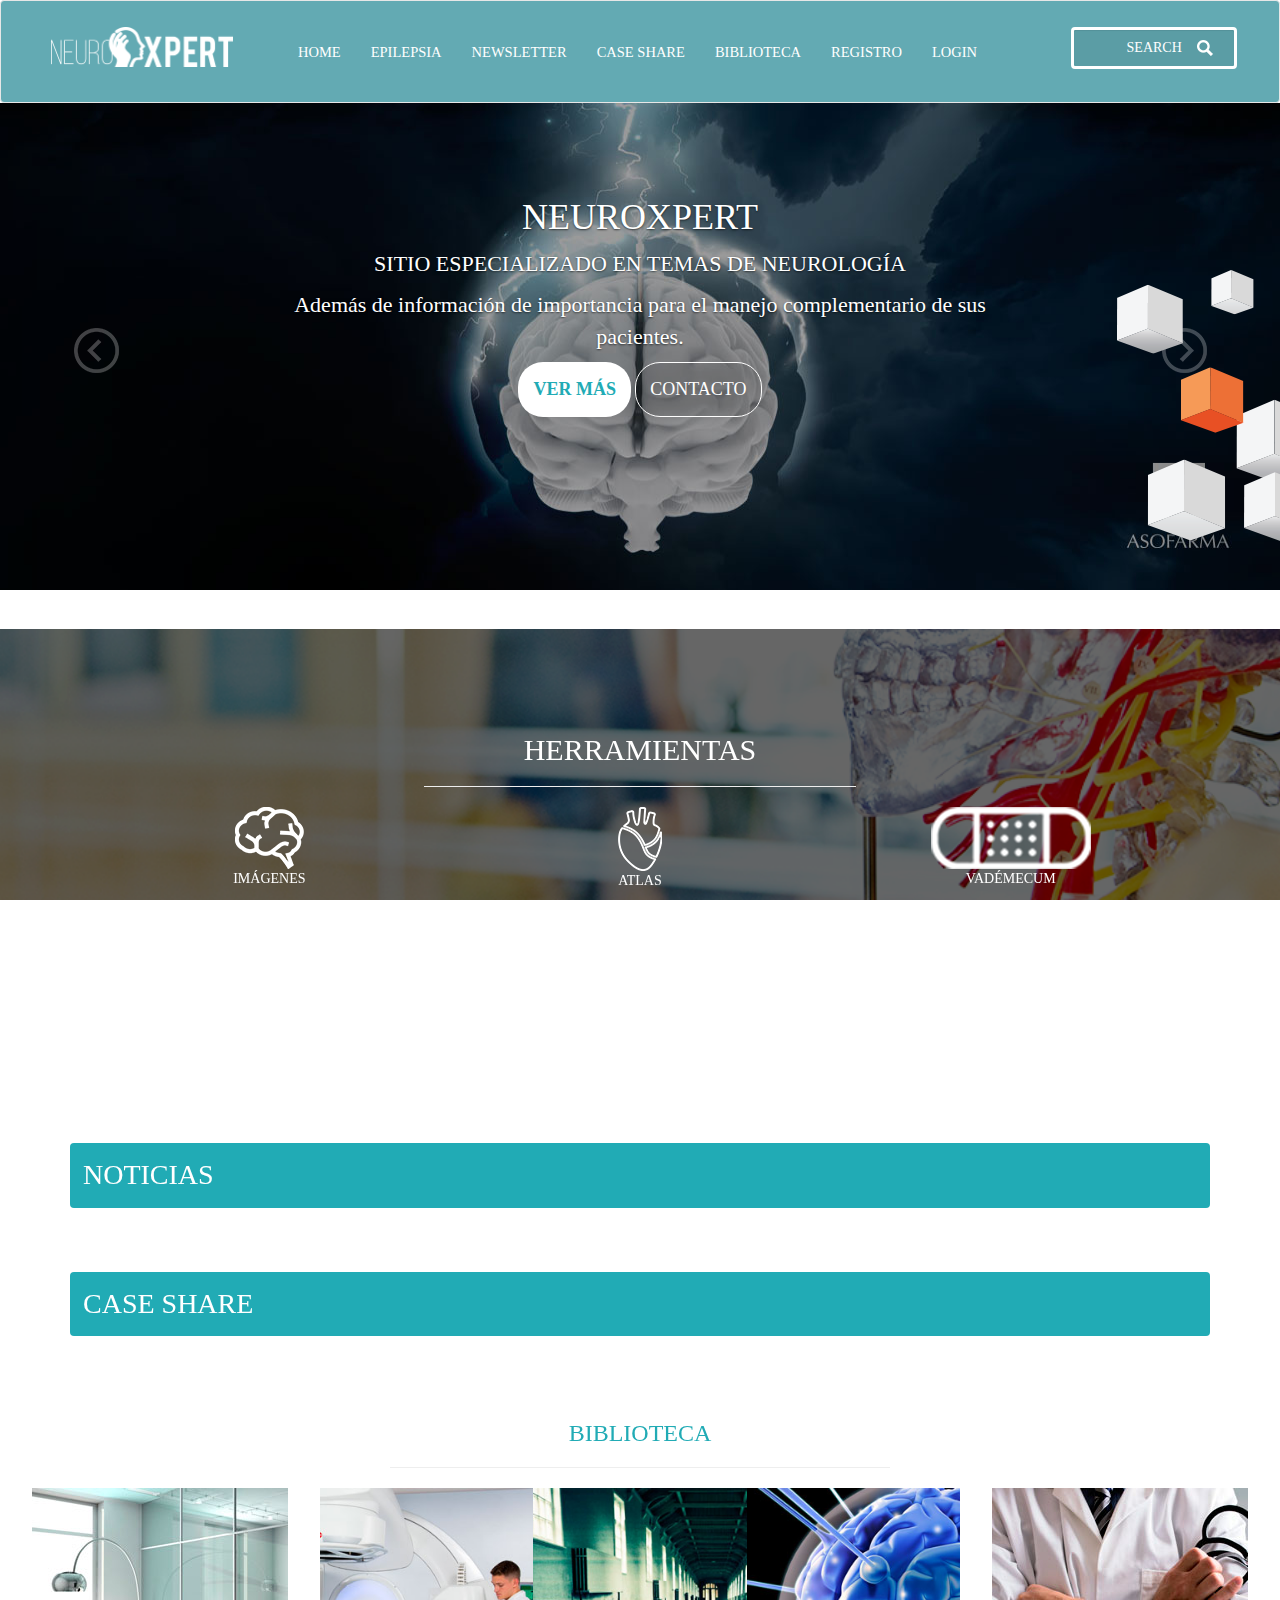
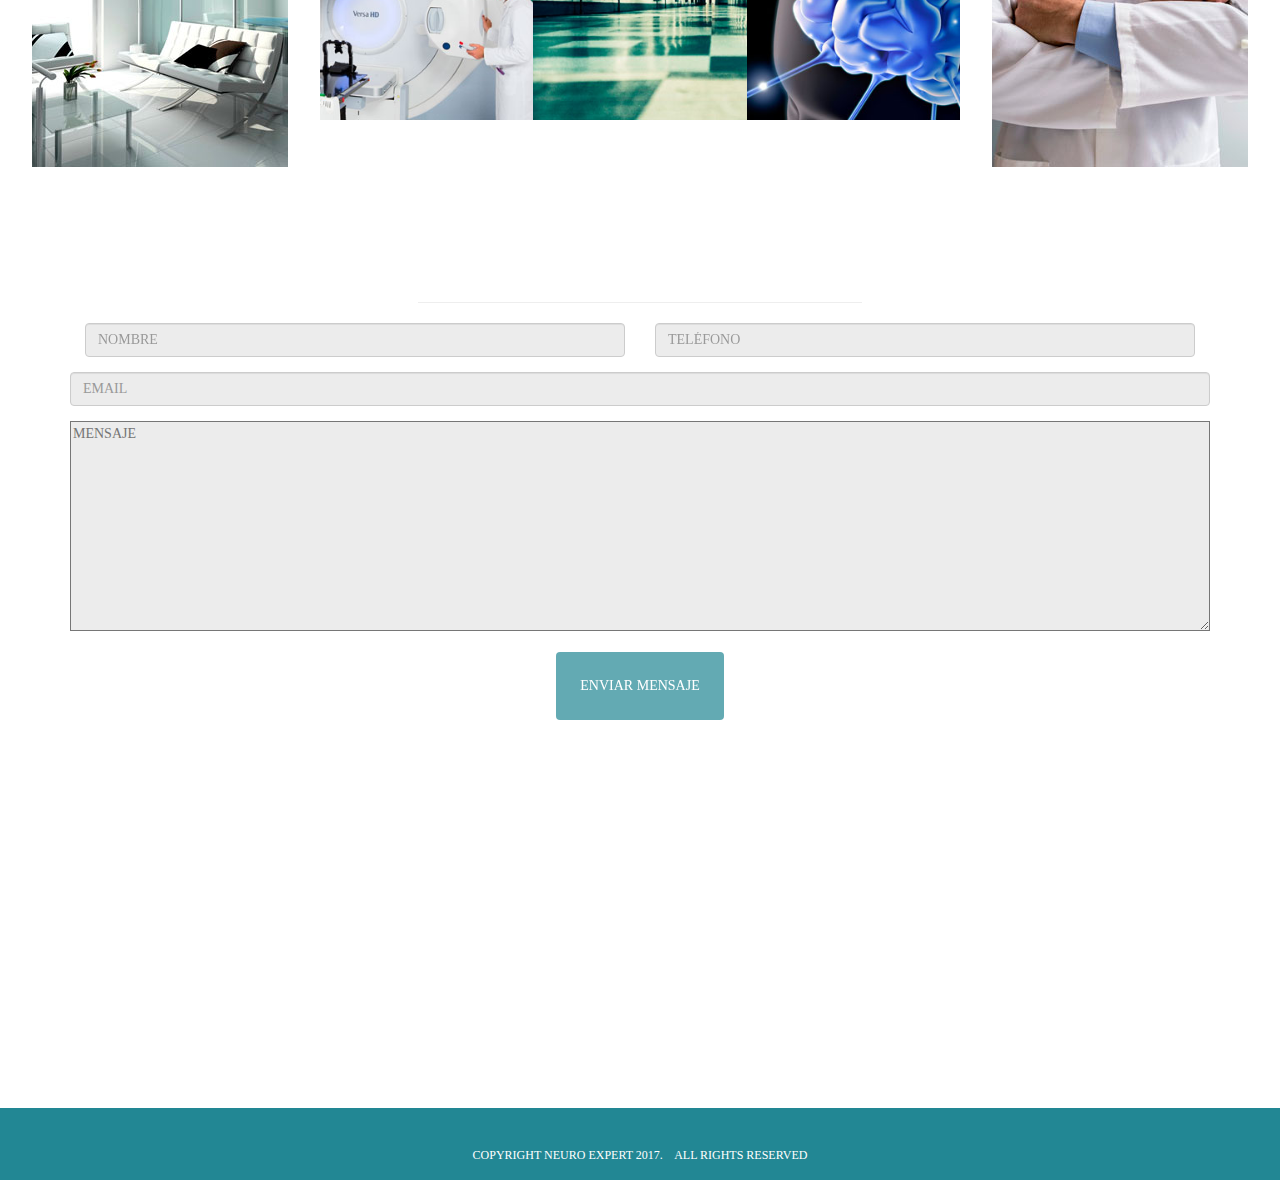
<file: index.html>
<!DOCTYPE html>
<html lang="en">
	<head>
		<meta charset="utf-8">
    	<meta http-equiv="X-UA-Compatible" content="IE=edge">
		<meta name="viewport" content="width=device-width, initial-scale=1.0, maximum-scale=1.0"/>
		<title>NEURO_EXPERT</title>
		<link href="http://fonts.googleapis.com/icon?family=Material+Icons" rel="stylesheet">
		<link type="text/css" rel="stylesheet" href="css/bootstrap.min.css" media="screen,projection"/>
		<link type="text/css" rel="stylesheet" href="css/main.css" media="screen,projection"/>
	</head>
	<body>
		<header><!--Parte superior donde se localiza el logotipo e iconos-->
			<!--<div class="container"> Inicio de div container -->
				<!-- <div class="row" id="neuroxpert">Inicia row de neuroxpert 
					<div class="col-sm-3 col-xs-12"> Logo de neuroxpert
						<img src="imagenes/logo.png" alt="Logotipo de NeuroXpert color gris con una mano color naranja con cefé unida a una cabeza">
					</div>
					<div class="col-sm-3 col-xs-12 informacion"><!-- Horario de servicio con imagen de reloj 
						<div class="media">
							<div class="media-left">
								<img src="imagenes/Reloj.png" alt="Icono de un 	reloj marcando las 15 horas">
							</div>
							<div class="media-body">
								<p class="media-heading seccionblack">MONDAY-FRIDAY 09:00 - 19:00</p>
								<p class="media-heading seccionlight">SATURDAY AND  SUNDAY - CLOSED</p>
							</div>
						</div>
					</div>
					<div class="col-sm-3 col-xs-12 informacion"><!-- Contácto con el numero y correo 
						<div class="media">
							<div class="media-left">
								<img src="imagenes/Telefono.png" alt="Icono de un Teléfono celular de color azul">
							</div>
							<div class="media-body">
								<p class="media-heading seccionblack">+9090 8080 4044</p>
								<p class="media-heading seccionlight">CONTACT@NEURO.COM</p>
							</div>
						</div>
					</div>
					<div class="col-sm-3 col-xs-12 informacion"><!-- Dirección
						<div class="media">
							<div class="media-left">
								<img src="imagenes/Ubicacion.png" alt="Icono en forma de globo donde se indica la ubicacón">
							</div>
							<div class="media-body">
								<p class="media-heading seccionblack">PENSILVENIA AVENUE</p>
								<p class="media-heading seccionlight">NEW YORK</p>
							</div>
						</div>
					</div>
				</div>
			</div> -->
			<nav class="navbar navbar-default"><!-- Código del nav, falta centrar en la row -->
				<div class="navbar-default">
					<button type="button" class="navbar-toggle" data-toggle="collapse" data-target="#myNav">
						<span class="icon-bar"></span>
						<span class="icon-bar"></span>
						<span class="icon-bar"></span>
					</button>
				</div>
				<div class="collapse navbar-collapse" id="myNav">
					<ul class="nav navbar-nav navbar-left">
						<li><img class="img-responsive" id="logo" src="imagenes/segundologo.png" alt="Logo blanco"></li>
					</ul>
					<ul class="nav navbar-nav">
						<li><a href="index.html">HOME</a></li>
						<li><a href="#epilepsia">EPILEPSIA</a></li>
						<li><a href="#noticia">NEWSLETTER</a></li>
						<li><a href="caseshare.html">CASE SHARE</a></li>
						<li><a href="#biblioteca">BIBLIOTECA</a></li>
						<li><a href="registro.html">REGISTRO</a></li>
						<li><a href="" data-toggle="modal" data-target="#myModal">LOGIN</a></li><!--Botón del modal-->
					</ul>
					<ul class="nav navbar-right">
						<li>
							<input type="text" class="form-control buscador" placeholder="SEARCH">
						</li>
					</ul>
				</div>
			</nav>
			<div class="container-fluid"><!--Inicia código modal-->
				<div class="modal fade text-center" id="myModal" role="dialog">
					<div class="modal-dialog">
						<!-- Modal content-->
						<div class="modal-content">
							<div class=" modal-header">
								<button type="button" class="close" data-dismiss="modal">&times;</button>
							</div>
							<div class="modal-body">
								<h3 class="login">INICIA SESION AQUI</h3>
								<h3 class="login">LOGIN</h3>
								<form action="" method="get">
									<div class="form-group">
										<input class="form-control" type="email" name="email" placeholder="EMAIL" autocomplete="" required="">
									</div>
									<div class="form-group">
										<input class="form-control" type="password" name="contrasena" placeholder="CONTRASEÑA" required="">
									</div>
									<input type="submit" class="btn btn-enviar1">
								</form>
							</div>
						</div>
					</div>
				</div>
			</div><!-- Termina código modal -->
			<div class="container-fluid">
				<div id="myCarousel" class="carousel slide" data-ride="carousel"><!-- Inicia código Sliders -->
					<div class="carousel-inner" role="listbox">
						<div class="item active">
							<img id="slider1" src="imagenes/background1.jpg" alt="Imagen de un cerebro color blanco con fondo negro">
							<div class="carousel-caption vidare">								
								<h1>NEUROXPERT</h1>
								<p class="info">SITIO ESPECIALIZADO EN TEMAS DE NEUROLOGÍA </p>
								<p class="info">Además de información de importancia para el manejo complementario de sus pacientes.</p>
								<button class="btn btn-lg" id="ver_mas">VER MÁS</button>
								<button class="btn btn-lg" id="btn-contact"><a href="#contacto"><p class="contactos">CONTACTO</p></a></button>
							</div>
						</div>
						<div class="item">
							<img id="slider2" src="imagenes/slider2.jpg" alt="Imagen de un cerebro color blanco con fondo negro">
							<div class="carousel-caption vidare">								
								<p class="neuro">EPILEPSIA</p>
								<p class="info">Información actualizada, abordajes diagnósticos y rutas terapéuticas en el paciente con epilepsia.</p>
								<button class="btn btn-lg" id="ver_mas">VER MÁS</button>
								<button class="btn btn-lg" id="btn-contact"><a href="#contacto"><p class="contactos">CONTACTO</p></a></button>
							</div>
						</div>
						<div class="item">
							<img id="slider3" src="imagenes/1.jpg" alt="Imagen de un cerebro color blanco con fondo negro">
							<div class="carousel-caption vidare">
								<p class="neuro">NEWSLETTER</p>
								<p class="info">Información y noticias de importancia sobre temas de actualidad en el manejo del paciente con epilepsia.</p>
								<button class="btn btn-lg" id="ver_mas">VER MÁS</button>
								<button class="btn btn-lg" id="btn-contact"><a href="#contacto"><p class="contactos">CONTACTO</p></a></button>
							</div>
						</div>
						<div class="item">
							<img id="slider4" src="imagenes/2.jpg" alt="Imagen del cerebro color blanco fondo negro">
							<div class="carousel-caption vidare">
								<p class="neuro">CASE SHARE</p>
								<p class="info">Casos clínicos que representan un reto diagnóstico y terapéutico.</p>
								<button class="btn btn-lg" id="ver_mas">VER MÁS</button>
								<button class="btn btn-lg" id="btn-contact"><a href="#contacto"><p class="contactos">CONTACTO</p></a></button>
							</div>
						</div>
						<div class="item">
							<img id="slider5" src="imagenes/3.jpg" alt="Imagen de un cerebro color blanco con fondo negro">
							<div class="carousel-caption vidare">
								<p class="neuro">BIBLIOTECA</p>
								<p class="info">Le proporciona las herramientas teóricas necesarias para consultar en cualquier momento.</p>
								<button class="btn btn-lg" id="ver_mas">VER MÁS</button>
								<button class="btn btn-lg" id="btn-contact"><a href="#contacto"><p class="contactos">CONTACTO</p></a></button>
							</div>
						</div>
					</div>
					<a class="left carousel-control" href="#myCarousel" role="button" data-slide="prev"><!-- Control derecho e inzquierdo -->
						<img class="controles" src="imagenes/flechaizquierda2.png" alt="Flecha color blanco del lado izquierdo" aria-hidden="true">
						<!--<span class="sr-only">Anterior</span>-->
					</a>
					<a class="right carousel-control" href="#myCarousel" role="button" data-slide="next">
						<img class="controles" src="imagenes/flechaderecha1.png" alt="Flecha color blanco del lado derecho" aria-hidden="true">
						<!--<span class="sr-only">Siguiente</span>-->
					</a>
				</div><!-- Termina código Sliders -->
			</div>
			<!--<div class="row text-center img-responsive">
				<div class="col-sm-4 col-xs-12" id="guias1">
					<img src="imagenes/infogeneral.png" alt="Imágen de icono de usuario fondo azul y blanco">
					<p id="guias4">REGISTRO MÉDICOS</p>
					<p id="guias7">Lorem ipsum dolor sit amet,<br> consectetur adipisicing elit, sed do <br>eiusmod tempor...</p>
					<img id="guias10" src="imagenes/signomas.png" alt="Imágen de icono de usuario fondo azul y blanco">
				</div>
				<div class="col-sm-4 col-xs-12" id="guias2">
					<img src="imagenes/fondo_guias.png" alt="Imágen de icono de guia médica fondo azul y blanco">
					<p id="guias5">GUIAS DE TRATAMIENTO</p>
					<p id="guias8">Lorem ipsum dolor sit amet,<br> consectetur adipisicing elit, sed do <br>eiusmod tempor...</p>
					<img id="guias11" src="imagenes/signomas.png" alt="Imágen de icono de usuario fondo azul y blanco">
				</div>
				<div class="col-sm-4 col-xs-12" id="guias3">
					<img src="imagenes/guias.png" alt="Imágen de icono de signo de más fondo azul y blanco">
					<p id="guias6">LABORATORIO Y GABINETE</p>
					<p id="guias9">Lorem ipsum dolor sit amet,<br> consectetur adipisicing elit, sed do <br>eiusmod tempor...</p>
					<img id="guias12" src="imagenes/signomas.png" alt="Imágen de icono de usuario fondo azul y blanco">
				</div>
			</div>-->
			<div id="cubos"><!-- Imágen de cubos del lado derecho fija -->
				<img src="imagenes/cubos.png" alt="Image Caption">
			</div>
		</header><!-- Termina header y menú -->
		<section class="section-imagen1"><!-- Inicia Sección 2 Vida Lei -->
			<div class="row text-center">
				<div class="col-sm-12 col-xs-12">
					<h2>HERRAMIENTAS</h2>
					<hr>
				</div>
			</div>
			<div class="row text-center">
				<div class="col-sm-4 col-xs-12">
					<a href="http://www.strokecenter.org/radiology" target="_blank"><img class="img-responsive vidalei" src="imagenes/cerebro.png" alt="imagen de cerebro">
					<p>IMÁGENES</p></a>
				</div>
				<div class="col-sm-4 col-xs-12">
					<a href="https://www.kenhub.com/en/atlas?lecture=neuroanatomy" target="_blank"><img class="img-responsive vidalei" src="imagenes/corazon.png" alt="imagen de corazon">
					<p>ATLAS</p></a>			
				</div>
				<div class="col-sm-4 col-xs-12">
					<a href="http://www.facmed.unam.mx/bmnd/dirijo.php?bib_vv=6" target="_blank"><img class="img-responsive vidalei" src="imagenes/curita.png" alt="imagen de curita">
					<p>VADÉMECUM</p></a>			
				</div>
			</div>
			<div class="row text-center">
				<div class="col-sm-4 col-xs-12">
					<a href="" data-toggle="modal" data-target="#sociedades"><img src="imagenes/celula.png" alt="Imágen de celula" class="img-responsive">SOCIEDADES MÉDICAS</a>
				</div>
				<div class="col-sm-4 col-xs-12">
					<img class="img-responsive vidalei" src="imagenes/stetos.png" alt="imagen de estetoscopio">
					<p>CONGRESOS</p>
				</div>
				<div class="col-sm-4 col-xs-12">
					<a href="#contacto"><img class="img-responsive vidalei" src="imagenes/cruzroja.png" alt="imagen de cruzroja">
					<p>CORRESPONDENCIA EDITORIAL</p></a>
				</div>
			</div>
			<div class="container-fluid"><!--Inicia código modal-->
				<div class="modal fade text-center" id="sociedades" role="dialog">
					<div class="modal-dialog">
						<!-- Modal content-->
						<div class="modal-content">
							<div class="modal-header">
								<button type="button" class="close" data-dismiss="modal">&times;</button>
								<h3 class="login">SOCIEDADES MÉDICAS</h3>
							</div>
							<div class="modal-body">
								<a href="https://www.neurologia.org.mx" target="_blank"><h3 class="login">Academia Mexicana de Neurología.</h3></a>
								<a href="http://www.innn.salud.gob.mx" target="_blank"><h3 class="login">Instituto Nacional de Neurología y Neurocirugía.</h3></a>
								<a href="http://smxcn.org" target="_blank"><h3 class="login">Sociedad Mexicana de Cirugía Neurológica.</h3></a>
								<a href="http://www.neuropediatria.org.mx" target="_blank"><h3 class="login">Sociedad Mexicana de Neurología Pediátrica.</h3></a>
							</div>
						</div>
					</div>
				</div>
			</div><!-- Termina código modal -->
		</section><!--Termina la Sección 2 Vida Lei-->
		<section id="noticia" class="noticias"><!--Inicia la sección 3 Noticias Recientes -->
			<div class="container">
				<div class="row">
					<div class="col-sm-12 col-xs-12 noticias1">
						<button class="btn secciones" type="button" data-toggle="collapse" data-target="#collapseNoticias" aria-expanded="false" aria-controls="collapseNoticias">
							<h4 class="text-left">NOTICIAS</h4>
						</button>
					</div>
				</div>
				<div class="collapse" id="collapseNoticias">
					<div class="well">
						<div class="row text-center"><!-- Imagenes con un titulo y texto -->
							<div class="col-sm-6 col-xs-6 ">
								<img class="img-responsive" src="imagenes/edificio.jpg" alt="edificio">
								<h3>ENFERMEDAD DE IMPACTO EN MÉXICO</h3>
								<small>Publicado en Enero 13 / Salud y cuidados</small>
							</div>
							<div class="col-sm-6 col-xs-6 ">
								<img class="img-responsive" src="imagenes/medicamentos.jpg" alt="medicamentos">
								<h3>LOS NUEVOS TRATAMIENTOS PARA LA EPILEPSIA</h3>
								<small>Publicado en Abril 18 / Ciencia y Avances Médicos</small>
							</div>
						</div>
					</div>
				</div>
			</div>
		</section><!-- Termina la sección 3 Noticias Recientes -->
		<section id="epilepsia" class="noticias"><!-- Inicia la sección 4 Case Share -->
			<div class="container">
				<div class="row">
					<div class="col-sm-12 col-xs-12 noticias1">
						<button class="btn secciones" type="button" data-toggle="collapse" data-target="#collapseCaseshare" aria-expanded="false" aria-controls="collapseCaseshare">
							<h4 class="text-left">CASE SHARE</h4>
						</button>
					</div>
				</div>
				<div class="collapse" id="collapseCaseshare">
					<div class="well">
						<div class="row">
							<div class="col-sm-6 col-xs-6"><!-- Imagen de col 6 -->
								<img class="img-responsive" src="imagenes/perfil2.jpg" alt="imagen de un hospital">
							</div>
							<div id="pacientes" class="col-sm-6 col-xs-6 text-center"><!-- Parrafos -->
								<h3>CASO CLÍNICO</h3>								
								<p>Paciente masculino de 21 años de edad, es ingresado al servicio de urgencias del INCMNSZ.</p>
								<button type="submit" class="btn" id="boton3"><a href="caseshare.html">VER MÁS</a></button>
							</div>
						</div>
					</div>
				</div>
			</div>
		</section><!--Termina la sección 4 Case Share-->
		<section id="biblioteca"><!--Inicia la sección 5 Biblioteca, hacer bien el Slider, y ver como se puede hacer-->
			<div class="row text-center">
				<div class="col-sm-12 col-xs-12">
					<h3>BIBLIOTECA</h3>
					<hr>
				</div>
			</div>
			<div class="row text-ceter">
				<div class="col-sm-3 col-xs-2 bibliotecas">				
					<div class="biblioteca1">
						<img class="img-responsive" src="imagenes/salaespera.jpg" alt="Imágen de una sala de espera de un hospital">
					</div>
				</div>
				<div class="col-sm-2 col-xs-12 bibliotecas">
					<div class="biblioteca2">
						<img class="img-responsive" src="imagenes/maquina.jpg" alt="Imágen de un aparato médico">
					</div>
				</div>
				<div class="col-sm-2 col-xs-12 bibliotecas">
					<div class="biblioteca3">
						<img class="img-responsive" src="imagenes/pasillo.jpg" alt="Imágen de un pasillo de hospital con piso de cuadros color verde y blanco">
					</div>
				</div>
				<div class="col-sm-2 col-xs-12 bibliotecas">
					<div class="biblioteca4">
						<img class="img-responsive" src="imagenes/cerebroazul.jpg" alt="Imágen de un cerebro de fondo color negro y azúl">
					</div>
				</div>
				<div class="col-sm-3 col-xs-12 bibliotecas">
					<div class="biblioteca5">
						<img class="img-responsive" src="imagenes/medico.jpg" alt="Imágen de un médico con uniforme">
					</div>
				</div>			
			</div>
		</section><!--Termina la sección 5 Biblioteca-->
		<section id="contacto" class="section-imagen2"><!--Inicia la sección 6 Contácto-->
			<div class="row text-center">
				<div class="col-sm-12 col-xs-12">
					<h4>CONTÁCTANOS</h4>
					<hr>
				</div>
			</div>
			<form action="" method="get">
				<div class="row text-center">
					<div class="col-sm-6 col-xs-6">
						<div class="form-group">
							<input class="form-control" type="text" name="nombre" placeholder="NOMBRE" autocomplete="" required="">
						</div>
					</div>
					<div class="col-sm-6 col-xs-6">
						<div class="form-group">
							<input class="form-control" type="text" name="telefono" placeholder="TELÉFONO" autocomplete="" required="">
						</div>
					</div>
				</div>
				<div class="form-group">
					<input class="form-control" type="text" name="email" placeholder="EMAIL" autocomplete="" required="">
				</div>
				<div class="form-group">
					<textarea name="mensaje" id="" style="width:100%; height: 15em;" placeholder="MENSAJE"></textarea>
				</div>
				<div class="row text-center">
					<div id="mensaje" class="col-sm-12 col-xs-12">
						<button class="btn" id="boton">ENVIAR MENSAJE</button>
					</div>
				</div>
			</form>
		</section><!--Termina la sección 6 Contácto-->
		<section class="section-imagen3"><!--Inicia la sección 7 Redes Sociales. -->
			<div class="row text-center redesSociales">
				<div class="col-sm-12 col-xs-12">
					<img class="img-responsive seg-icono" src="imagenes/segundologo.png" alt="Segundo logo blanco">
					<ul class="img-responsive">
						<li><img src="imagenes/iconoface.png" alt="Icono Facebook"></li>
						<li><img src="imagenes/tiwtter.png" alt="Icono Twitter"></li>
						<li><img src="imagenes/instagram.png" alt="Icono Instagram"></li>
					</ul>
				</div>
			</div>
		</section><!--Termina la sección 7 Redes Sociales -->
		<footer><!--Inicia Footer-->
			<div class="row text-center">
				<div class="col-sm-12 col-xs-12">
					<p>COPYRIGHT NEURO EXPERT 2017. &nbsp;&nbsp; ALL RIGHTS RESERVED</p>
				</div>
			</div>
		</footer><!--Termina Footer-->
		<!-- JS -->
		<script src="https://ajax.googleapis.com/ajax/libs/jquery/3.1.1/jquery.min.js"></script>
		<script type="text/javascript" src="js/bootstrap.min.js"></script>
		<script type="text/javascript" src="js/main.js"></script>
	</body>
</html>
</file>
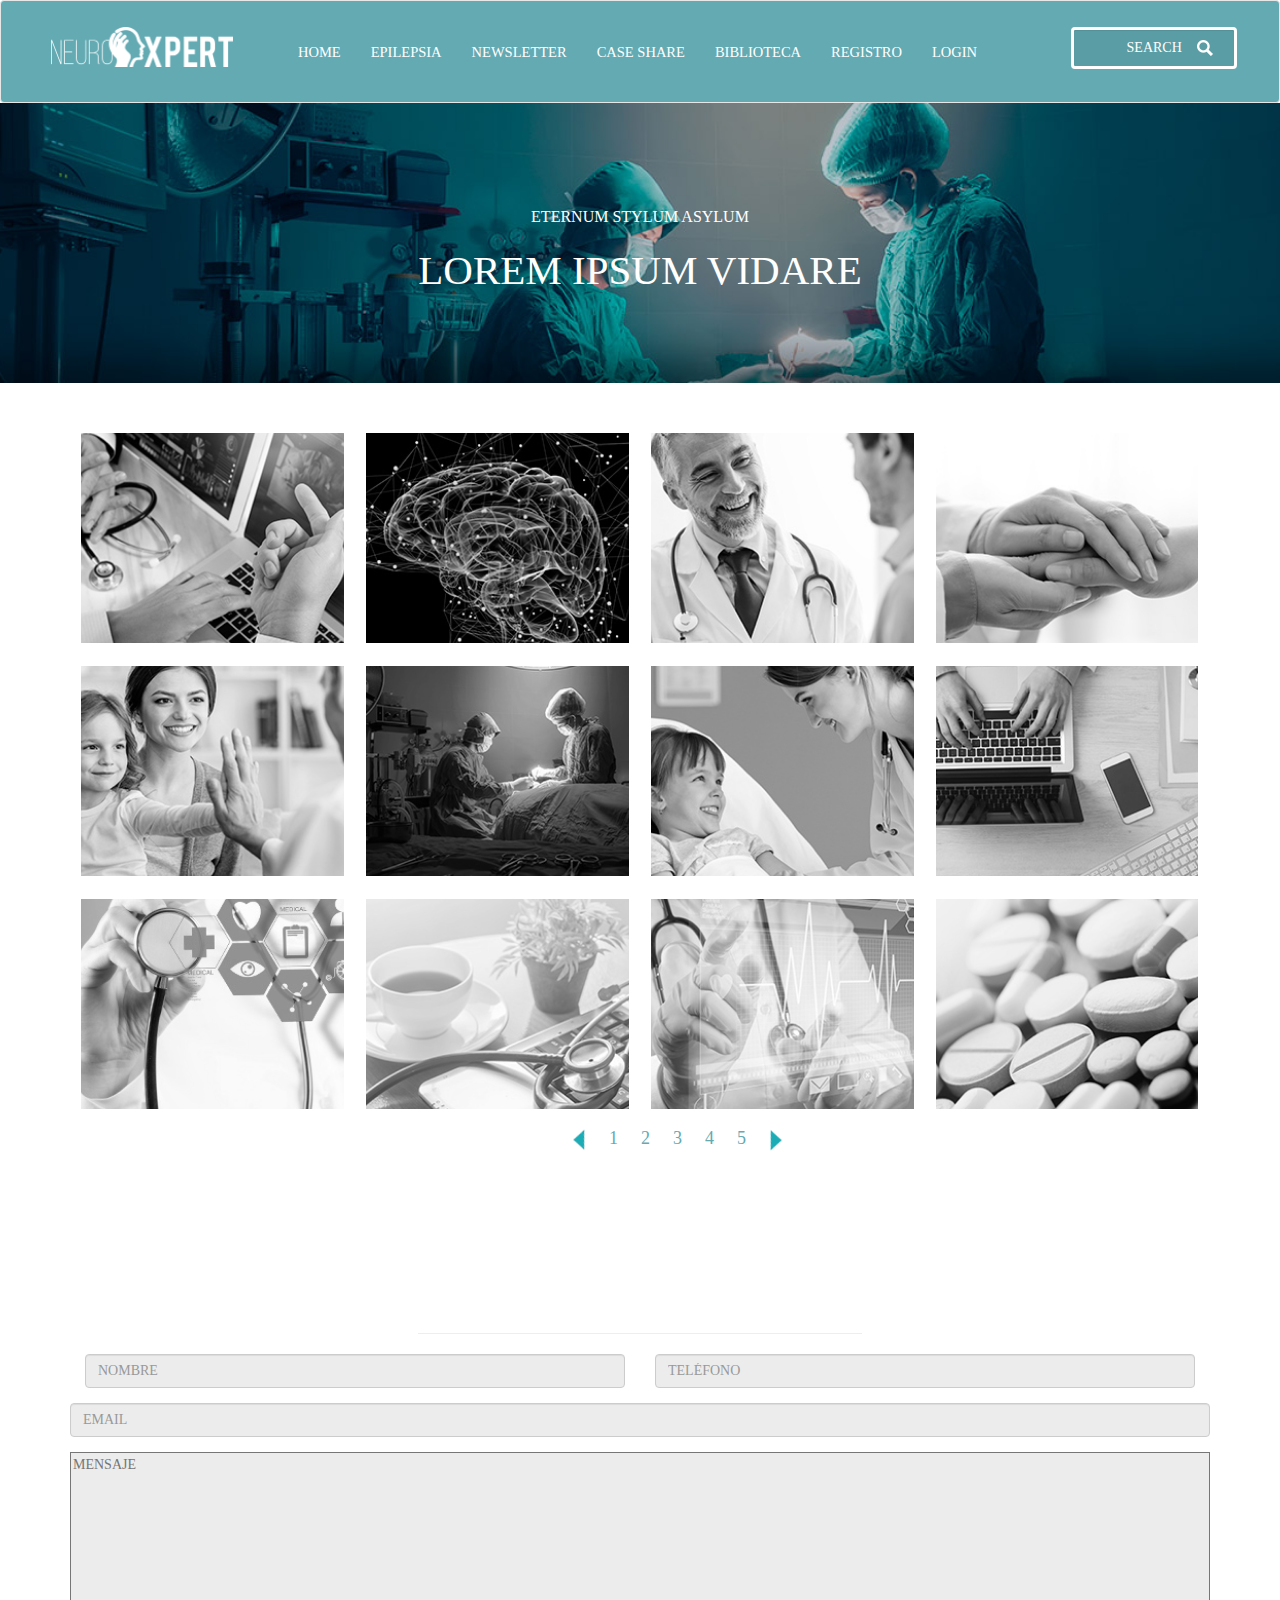
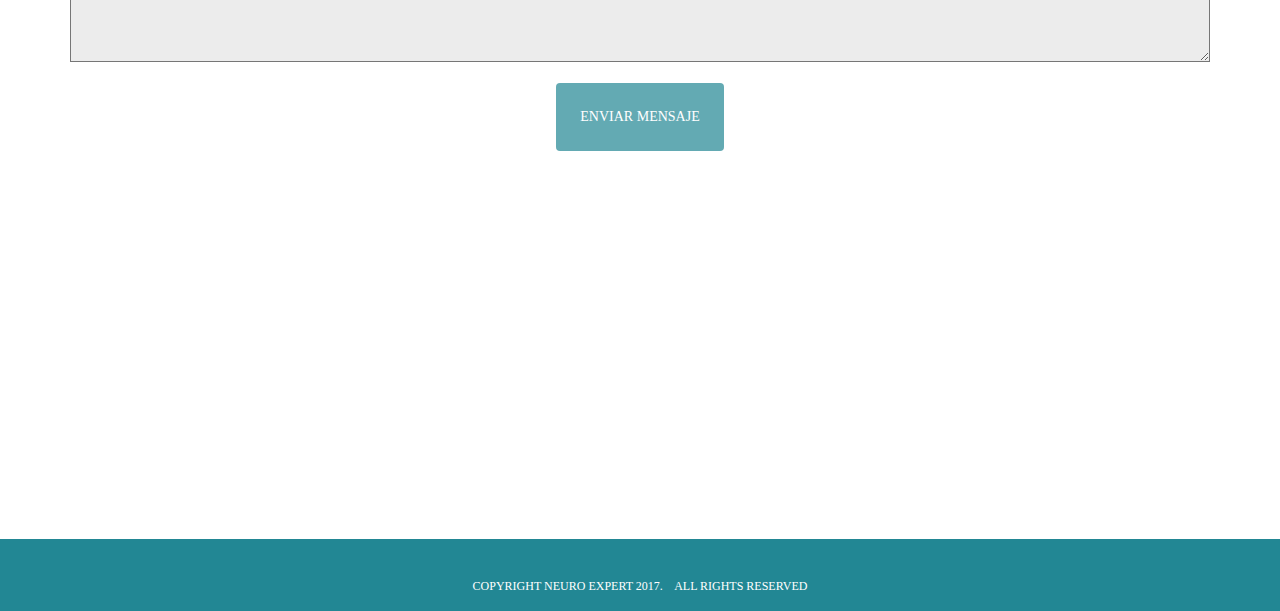
<file: caseshare.html>
<!DOCTYPE html>
<html>
	<head>
		<meta charset="utf-8">
    	<meta http-equiv="X-UA-Compatible" content="IE=edge">
		<meta name="viewport" content="width=device-width, initial-scale=1.0, maximum-scale=1.0,">		
		<title>NEURO_EXPERT CASE SHARE</title>
		<link href="http://fonts.googleapis.com/icon?family=Material+Icons" rel="stylesheet">
		<link type="text/css" rel="stylesheet" href="css/bootstrap.min.css" media="screen,projection"/>
		<link type="text/css" rel="stylesheet" href="css/main.css" media="screen,projection"/>
	</head>
	<body>
		<div class="container-fluid">
			<header>
				<nav class="navbar navbar-default"><!-- Código del nav, falta centrar en la row -->
					<div class="navbar-default">
						<button type="button" class="navbar-toggle" data-toggle="collapse" data-target="#myNav">
							<span class="icon-bar"></span>
							<span class="icon-bar"></span>
							<span class="icon-bar"></span>
						</button>
					</div>
					<div class="collapse navbar-collapse" id="myNav">
						<ul class="nav navbar-nav navbar-left">
							<li><img class="img-responsive" id="logo" src="imagenes/segundologo.png" alt="segundo logo blanco"></li>
						</ul>
						<ul class="nav navbar-nav">
							<li><a href="index.html">HOME</a></li>
							<li><a href="">EPILEPSIA</a></li>
							<li><a href="">NEWSLETTER</a></li>
							<li><a href="caseshare.html">CASE SHARE</a></li>
							<li><a href="index.html #biblioteca">BIBLIOTECA</a></li>
							<li><a href="registro.html">REGISTRO</a></li>
							<li><a href="" data-toggle="modal" data-target="#myModal">LOGIN</a></li><!--Botón del modal-->
						</ul>
						<ul class="nav navbar-right">
							<li>
								<input type="text" class="form-control buscador" placeholder="SEARCH">
							</li>	
						</ul>
					</div>
				</nav>
				<div class="container-fluid"><!--Inicia código modal-->
					<div class="modal fade text-center" id="myModal" role="dialog">
						<div class="modal-dialog">
							<!-- Modal content-->
							<div class="modal-content">
								<div class=" modal-header">
									<button type="button" class="close" data-dismiss="modal">&times;</button>
								</div>
								<div class="modal-body">
									<h3 class="login">INICIA SESION AQUI</h3>
									<h4 class="login">LOGIN</h4>
									<form action="" method="get">
										<div class="form-group">
											<input class="form-control" type="email" name="email" placeholder="EMAIL" autocomplete="" required="">
										</div>
										<div class="form-group">
											<input class="form-control" type="password" name="contrasena" placeholder="CONTRASEÑA" required="">
										</div>
										<input type="submit" class="btn btn-enviar1">
									</form>
								</div>
							</div>
						</div>
					</div>
				</div><!-- Termina código modal -->
			</header>
			<section class="section-imagen4">
				<div class="row text-center titulos">
					<div class="col-sm-12 col-xs-12">
						<p class="titulo1">ETERNUM STYLUM ASYLUM</p>
						<h1 class="titulo">LOREM IPSUM VIDARE</h1>						
					</div>
				</div>
			</section>
			<section><!--Buscar como hacer paginación-->
				<div class="container">
					<div class="row text-center" id="share1">
						<div class="col-sm-3 col-xs-3 imagenCase" id="caseshare1">
							<div class="base vermas">
								<p>LOREM IPSUM</p>
								<button type="submit" class="btn vermas1"><a href="paso1.html">VER MÁS</a></button>
							</div>
						</div>
						<div class="col-sm-3 col-xs-3 imagenCase" id="caseshare2">
							<div class="base vermas">
								<p>LOREM IPSUM</p>
								<button type="submit" class="btn vermas1"><a href="paso1.html">VER MÁS</a></button>
							</div>
						</div>
						<div class="col-sm-3 col-xs-3 imagenCase" id="caseshare3">
							<div class="base vermas">
								<p>LOREM IPSUM</p>
								<button type="submit" class="btn vermas1"><a href="paso1.html">VER MÁS</a></button>
							</div>
						</div>
						<div class="col-sm-3 col-xs-3 imagenCase" id="caseshare4">
							<div class="base vermas">
								<p>LOREM IPSUM</p>
								<button type="submit" class="btn vermas1"><a href="paso1.html">VER MÁS</a></button>
							</div>
						</div>
						<div class="col-sm-3 col-xs-3 imagenCase" id="caseshare5">
							<div class="base vermas">
								<p>LOREM IPSUM</p>
								<button type="submit" class="btn vermas1"><a href="paso1.html">VER MÁS</a></button>
							</div>
						</div>
						<div class="col-sm-3 col-xs-3 imagenCase" id="caseshare6">
							<div class="base vermas">
								<p>LOREM IPSUM</p>
								<button type="submit" class="btn vermas1"><a href="paso1.html">VER MÁS</a></button>
							</div>
						</div>
						<div class="col-sm-3 col-xs-3 imagenCase" id="caseshare7">
							<div class="base vermas">
								<p>LOREM IPSUM</p>
								<button type="submit" class="btn vermas1"><a href="paso1.html">VER MÁS</a></button>
							</div>
						</div>
						<div class="col-sm-3 col-xs-3 imagenCase" id="caseshare8">
							<div class="base vermas">
								<p>LOREM IPSUM</p>
								<button type="submit" class="btn vermas1"><a href="paso1.html">VER MÁS</a></button>
							</div>
						</div>
						<div class="col-sm-3 col-xs-3 imagenCase" id="caseshare9">
							<div class="base vermas">
								<p>LOREM IPSUM</p>
								<button type="submit" class="btn vermas1"><a href="paso1.html">VER MÁS</a></button>
							</div>
						</div>
						<div class="col-sm-3 col-xs-3 imagenCase" id="caseshare10">
							<div class="base vermas">
								<p>LOREM IPSUM</p>
								<button type="submit" class="btn vermas1"><a href="paso1.html">VER MÁS</a></button>
							</div>
						</div>
						<div class="col-sm-3 col-xs-3 imagenCase" id="caseshare11">
							<div class="base vermas">
								<p>LOREM IPSUM</p>
								<button type="submit" class="btn vermas1"><a href="paso1.html">VER MÁS</a></button>
							</div>
						</div>
						<div class="col-sm-3 col-xs-3 imagenCase" id="caseshare12">
							<div class="base vermas">
								<p>LOREM IPSUM</p>
								<button type="submit" class="btn vermas1"><a href="paso1.html">VER MÁS</a></button>
							</div>
						</div>
					</div>
					<div class="row">
						<div class="col-sm-6 col-sm-offset-5 col-xs-9 col-xs-offset-2">
							<nav aria-label="Page navigation">
								<ul class="pagination">
									<li>
										<a href="#" aria-label="Previous">
											<span aria-hidden="true"><img src="imagenes/flechaizq2.png" alt="Flecha sentido izquierdo color azul"></span>
										</a>
									</li>
									<li><a href="share1">1</a></li>
									<li><a href="#">2</a></li>
									<li><a href="#">3</a></li>
									<li><a href="#">4</a></li>
									<li><a href="#">5</a></li>
									<li>
										<a href="#" aria-label="Next">
											<span aria-hidden="true"><img src="imagenes/flechas2.png" alt="Flecha sentido derecho color azul"></span>
										</a>
									</li>
								</ul>
							</nav>
						</div>	
					</div>					
				</div>
			</section>			
			<section class="section-imagen2"><!--Inicia Sección de Contácto-->
				<div class="row text-center">
					<div class="col-sm-12 col-xs-12">
						<h4>CONTÁCTANOS</h4>
						<hr>
					</div>
				</div>
				<form action="" method="get">
					<div class="row text-center">
						<div class="col-sm-6 col-xs-6">
							<div class="form-group">
								<input class="form-control" type="text" name="nombre" placeholder="NOMBRE" autocomplete="" required="">
							</div>
						</div>
						<div class="col-sm-6 col-xs-6">
							<div class="form-group">
								<input class="form-control" type="text" name="telefono" placeholder="TELÉFONO" autocomplete="" required="">
							</div>
						</div>
					</div>
					<div class="form-group">
						<input class="form-control" type="text" name="email" placeholder="EMAIL" autocomplete="" required="">
					</div>
					<div class="form-group">
						<textarea name="mensaje" id="" style="width:100%; height: 15em;"  placeholder="MENSAJE"></textarea>
					</div>
					<div class="row text-center">
						<div id="mensaje" class="col-sm-12 col-xs-12">
							<button class="btn" id="boton">ENVIAR MENSAJE</button>
						</div>
					</div>
				</form>
			</section><!--Termina Sección de Contácto-->
			<section class="section-imagen3"><!--Inicia la sección 7 Redes Sociales. -->
				<div class="row text-center redesSociales">
					<div class="col-sm-12 col-xs-12">
						<img class="img-responsive seg-icono" src="imagenes/segundologo.png" alt="Segundo logo blanco">
						<ul class="img-responsive">
							<li><img src="imagenes/iconoface.png" alt="Icono Facebook"></li>
							<li><img src="imagenes/tiwtter.png" alt="Icono Twitter"></li>
							<li><img src="imagenes/instagram.png" alt="Icono Instagram"></li>
						</ul>
					</div>
				</div>
			</section><!--Termina la sección 7 Redes Sociales -->
			<footer><!--Inicia Footer-->
				<div class="row text-center">
					<div class="col-sm-12 col-xs-12">
						<p>COPYRIGHT NEURO EXPERT 2017. &nbsp;&nbsp; ALL RIGHTS RESERVED</p>
					</div>
				</div>
			</footer><!--Termina Footer-->
		</div>
		<script src="https://ajax.googleapis.com/ajax/libs/jquery/3.1.1/jquery.min.js"></script>
		<script type="text/javascript" src="js/bootstrap.min.js"></script>
		<script type="text/javascript" src="js/main.js"></script>
	</body>
</html>
</file>
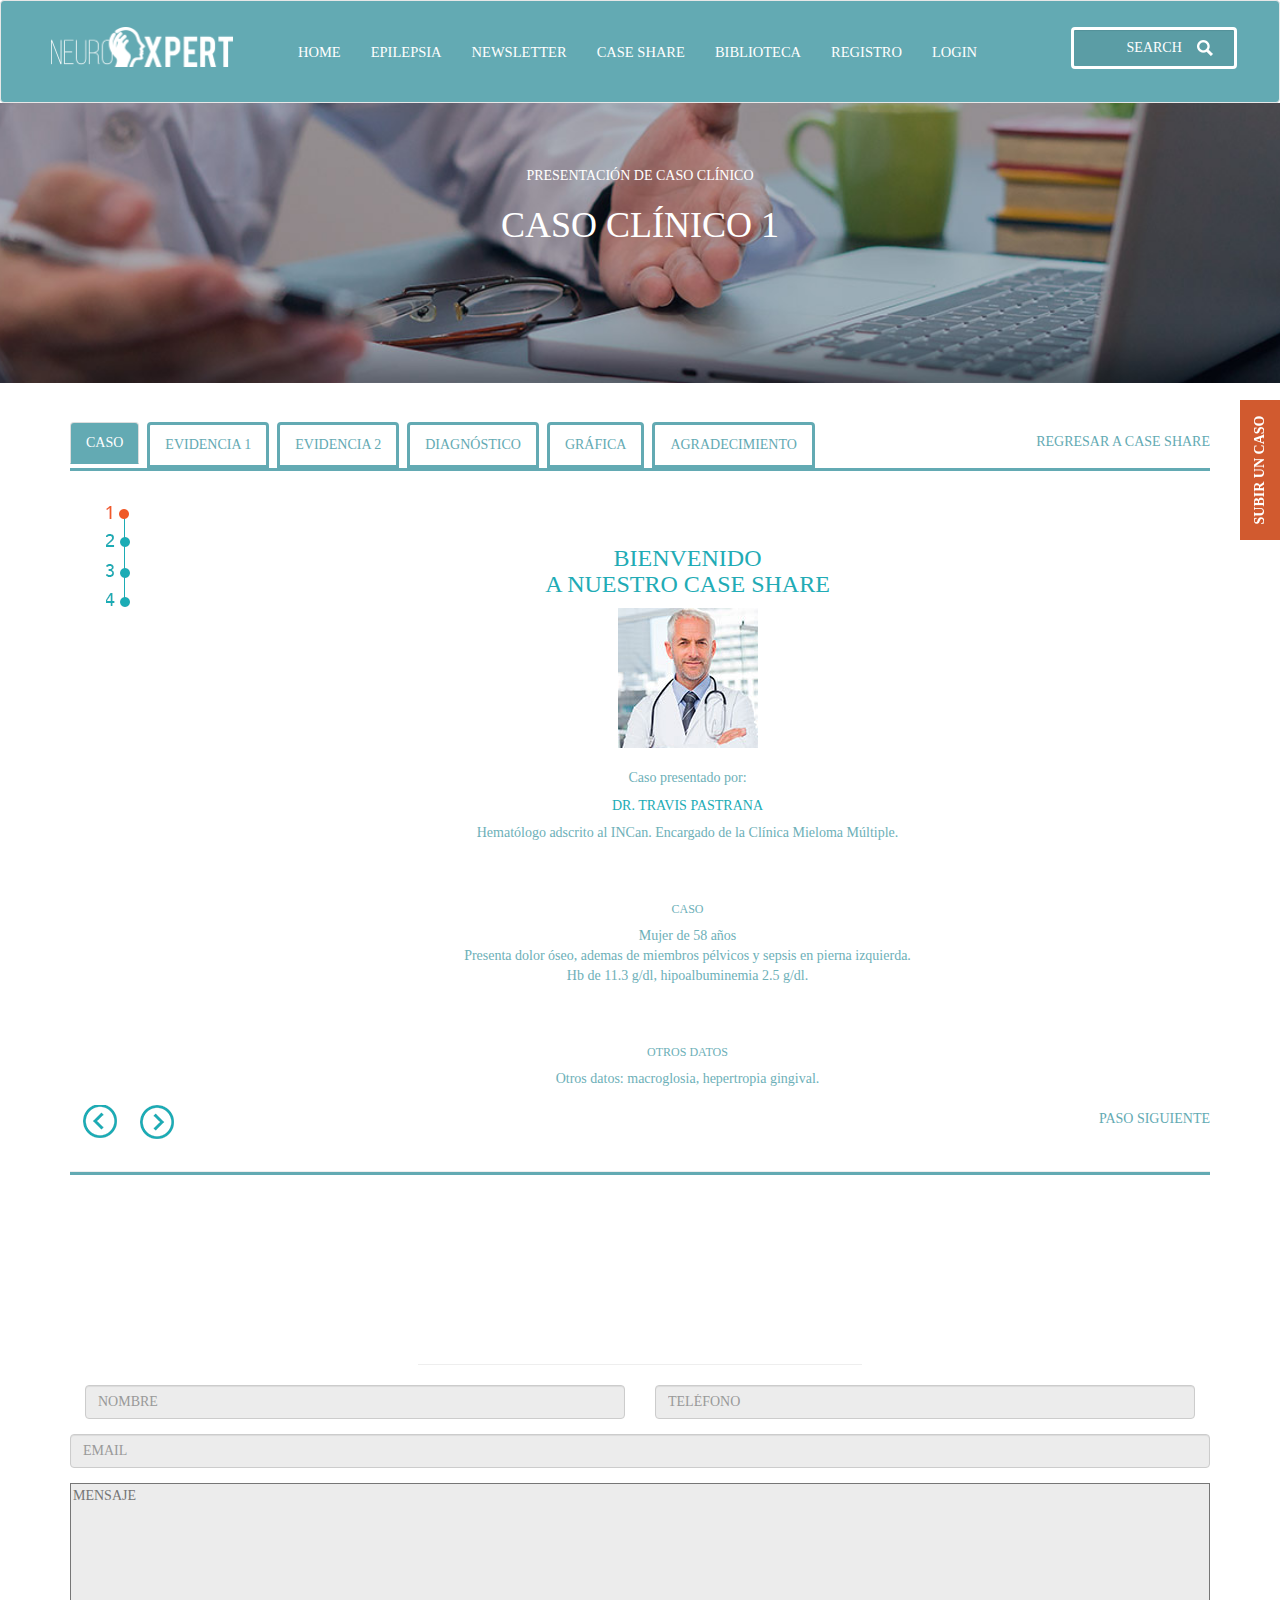
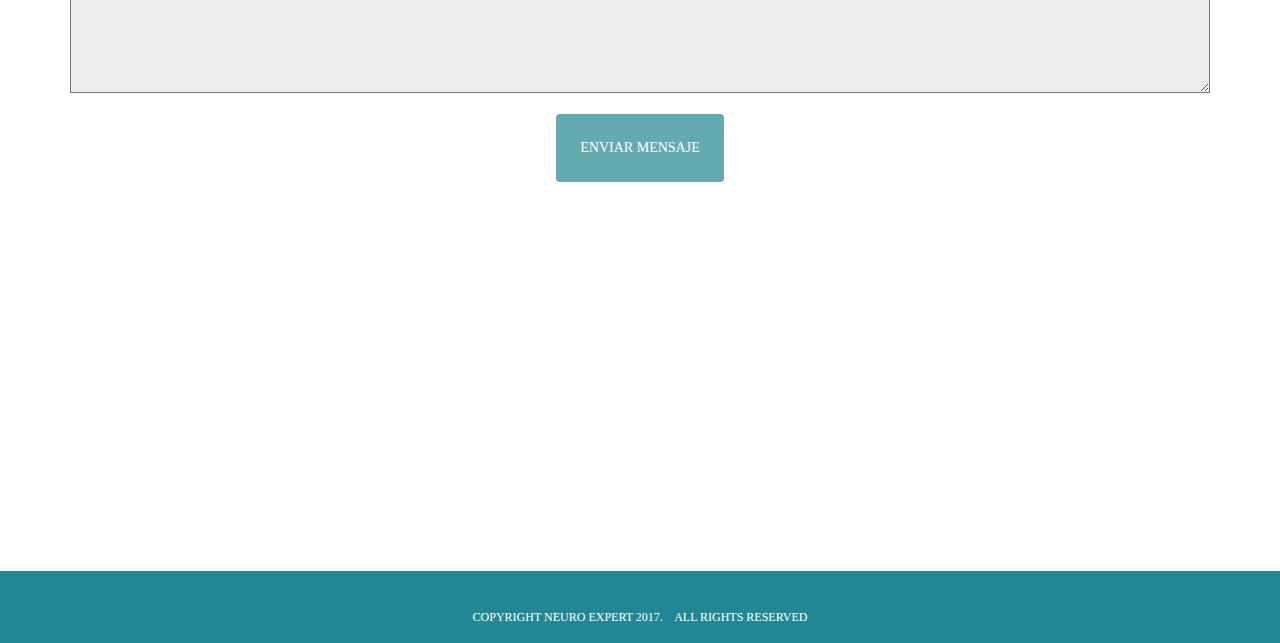
<file: caso.html>
<!DOCTYPE html>
<html>
	<head>
		<meta charset="utf-8">
    	<meta http-equiv="X-UA-Compatible" content="IE=edge">
		<meta name="viewport" content="width=device-width,initial-scale=1.0, maximum-scale=1.0"/>
		<title>NEURO_EXPERT CASO</title>
		<link href="http://fonts.googleapis.com/icon?family=Material+Icons" rel="stylesheet">
		<link type="text/css" rel="stylesheet" href="css/bootstrap.min.css" media="screen,projection"/>
		<link type="text/css" rel="stylesheet" href="css/main.css" media="screen,projection"/>
	</head>
	<body>
		<div class="container-fluid">
			<header>
				<nav class="navbar navbar-default"><!-- Código del nav -->
					<div class="navbar-default">
						<button type="button" class="navbar-toggle" data-toggle="collapse" data-target="#myNav">
							<span class="icon-bar"></span>
							<span class="icon-bar"></span>
							<span class="icon-bar"></span>
						</button>
					</div>
					<div class="collapse navbar-collapse" id="myNav">
						<ul class="nav navbar-nav navbar-left">
							<li><img class="img-responsive" id="logo" src="imagenes/segundologo.png" alt="segundo logo blanco"></li>
						</ul>
						<ul class="nav navbar-nav">
							<li><a href="index.html">HOME</a></li>
							<li><a href="">EPILEPSIA</a></li>
							<li><a href="">NEWSLETTER</a></li>
							<li><a href="caseshare.html">CASE SHARE</a></li>
							<li><a href="index.html #biblioteca">BIBLIOTECA</a></li>
							<li><a href="registro.html">REGISTRO</a></li>
							<li><a href="" data-toggle="modal" data-target="#myModal">LOGIN</a></li><!--Botón del modal-->
						</ul>
						<ul class="nav navbar-right">
							<li>
								<input type="text" class="form-control buscador" placeholder="SEARCH">
							</li>	
						</ul>
					</div>
				</nav>
				<div class="container-fluid"><!--Inicia código modal-->
					<div class="modal fade text-center" id="myModal" role="dialog">
						<div class="modal-dialog">
							<!-- Modal content-->
							<div class="modal-content">
								<div class=" modal-header">
									<button type="button" class="close" data-dismiss="modal">&times;</button>
								</div>
								<div class="modal-body">
									<h3 class="login">INICIA SESION AQUI</h3>
									<h4 class="login">LOGIN</h4>
									<form action="" method="get">
										<div class="form-group">
											<input class="form-control" type="email" name="email" placeholder="EMAIL" autocomplete="" required="">
										</div>
										<div class="form-group">
											<input class="form-control" type="password" name="contrasena" placeholder="CONTRASEÑA" required="">
										</div>
										<input type="submit" class="btn btn-enviar1">
									</form>
								</div>
							</div>
						</div>
					</div>
				</div><!-- Termina código modal -->
			</header>
			<section class="section-imagen5"><!--Inicia sección de background-->
				<div class="row text-center">
					<div class="col-sm-12 col-xs-12">
						<p id="casos">PRESENTACIÓN DE CASO CLÍNICO</p>
						<h1>CASO CLÍNICO 1</h1>
					</div>
				</div>				
			</section><!--Termina sección de background-->
			<section><!--Inicia sección Case Share-->
				<div class="container"><!--Menú-->
					<ul class="nav nav-tabs">
						<li class="active"><a class="pasos" data-toggle="tab" href="#caso">CASO</a></li>						
						<li><a class="pasos" data-toggle="tab" href="#evidencia1">EVIDENCIA 1</a></li>
						<li><a class="pasos" data-toggle="tab" href="#evidencia2">EVIDENCIA 2</a></li>
						<li><a class="pasos" data-toggle="tab" href="#diagnostico">DIAGNÓSTICO</a></li>
						<li><a class="pasos" data-toggle="tab" href="#grafica">GRÁFICA</a></li>
						<li><a class="pasos" data-toggle="tab" href="#agradecimiento">AGRADECIMIENTO</a></li>
						<ul class="nav navbar-right">
							<li role="presentation"><a id="regreso" href="caseshare.html">REGRESAR A CASE SHARE</a></li>
						</ul>
					</ul><!--Termina menú-->
					<div class="tab-content"><!--Sección Caso-->
						<div id="caso" class="tab-pane fade in active">
							<div class="row text-center perfil">
								<div class="col-sm-1 col-xs-1">
									<img src="imagenes/paso1.png" alt="Imagen de paginación color azul y naranja">
								</div>
								<div class="col-sm-11 col-xs-11">
									<br>
									<h3>BIENVENIDO <br> A NUESTRO CASE SHARE </h3>
									<img src="imagenes/perfil1.jpg" alt="Imagen de un médico con bata blanca, al fondo un edificio de varios niveles de color blanco">
									<br><br>
									<p>Caso presentado por:</p>
									<h5>DR. TRAVIS PASTRANA</h5>
									<p>Hematólogo adscrito al INCan. Encargado de la Clínica Mieloma Múltiple.</p>
									<br><br>
									<h6>CASO</h6>
									<p>Mujer de 58 años <br> Presenta dolor óseo, ademas de miembros pélvicos y sepsis en pierna izquierda. <br> Hb de 11.3 g/dl, hipoalbuminemia 2.5 g/dl.</p>
									<br><br>
									<h6>OTROS DATOS</h6>
									<p>Otros datos: macroglosia, hepertropia gingival.</p>
								</div>							
								<div class="subir-caso">
									<a href="" data-toggle="modal" data-target="#myModal4">SUBIR UN CASO</a>	
								</div>
								<div class="container-fluid"><!--Inicia código modal-->
									<div class="modal fade text-center" id="myModal4" role="dialog">
										<div class="modal-dialog">
											<!-- Modal content-->
											<div class="modal-content">
												<div class="modal-header">
													<button type="button" class="close" data-dismiss="modal">&times;</button>
												</div>
												<div class="modal-body">
													<h3 class="login">SUBIR CASO</h3>
													<form action="" method="get">
														<div class="form-group">
															<input type="nombre" class="form-control text-center" id="exampleInputNombre" placeholder="NOMBRE DEL CASO" autocomplete="" required="">
														</div>
														<div class="form-group">
															<textarea name="mensaje" id="" style="width:100%; height: 15em;"  placeholder="DESCRIPCIÓN"></textarea>
														</div>
														<div class="form-group">
															<textarea name="mensaje" id="" style="width:100%; height: 15em;"  placeholder="RESUMEN"></textarea>
														</div>
														<input type="submit" class="btn btn-enviar1">
													</form>
												</div>
											</div>
										</div>
									</div>
								</div><!-- Termina código modal -->
							</div>
						</div><!--Termina sección Caso-->
						<div id="evidencia1" class="tab-pane fade"><!--Inicia sección Evidencia 1-->
							<div class="row text-center" id="video">
								<div class="col-sm-1 col-xs-1">
									<img src="imagenes/paso2.png" alt="Imagen de paginación color azul y naranja">
								</div>
								<div class="col-sm-11 col-xs-11">
									<iframe src="https://www.youtube.com/embed/y880EBQNu9o" width="50%" height="500" frameborder="0" allowfullscreen></iframe>
								</div>							
								<div class="subir-caso">
									<a href="" data-toggle="modal" data-target="#myModal5">SUBIR UN CASO</a>	
								</div>
								<div class="container-fluid"><!--Inicia código modal-->
									<div class="modal fade text-center" id="myModal5" role="dialog">
										<div class="modal-dialog">
											<!-- Modal content-->
											<div class="modal-content">
												<div class="modal-header">
													<button type="button" class="close" data-dismiss="modal">&times;</button>
												</div>
												<div class="modal-body">
													<h3 class="login">SUBIR CASO</h3>
													<form action="" method="get">
														<div class="form-group">
															<input type="nombre" class="form-control text-center" id="exampleInputNombre" placeholder="NOMBRE DEL CASO" autocomplete="" required="">
														</div>
														<div class="form-group">
															<textarea name="mensaje" id="" style="width:100%; height: 15em;"  placeholder="DESCRIPCIÓN"></textarea>
														</div>
														<div class="form-group">
															<textarea name="mensaje" id="" style="width:100%; height: 15em;"  placeholder="RESUMEN"></textarea>
														</div>
														<input type="submit" class="btn btn-enviar1">
													</form>
												</div>
											</div>
										</div>
									</div>
								</div><!-- Termina código modal -->
							</div>
						</div><!--Termina sección Evidencia 1-->
						<div id="evidencia2" class="tab-pane fade"><!--Inicia sección Evidencia 2-->
							<div class="row text-center perfil">
								<div class="col-sm-1 col-xs-1">
									<img src="imagenes/paso2.png" alt="Imagen de paginación color azul y naranja">
								</div>
								<div class="col-sm-11 col-xs-11">
									<br>
									<h3>Descripción del perfil del paciente (Padecimiento actual)</h3>
									<p>Paciente masculino de 21 años de edad, es ingresado al servicio de urgencias del INCMNSZ. Mediante interrogatorio indirecto a través de un familiar quien lo acompaña, una hora antes de acudir al hospital, refiere haber encontrado a su hermano sentado en la sala frente al televisor, con hiperextensión de la musculatura cervical y desviación cefálica hacia arriba y atrás, además desviación ocular hacia arriba y la izquierda durante aproximadamente un minuto, sin traumatismo craneoencefálico. Refiere que el paciente se encontraba sin respuesta ante estímulos vocales y movimiento por parte del familiar. El paciente refiere no recordar evento alguno con respecto a lo descrito por el familiar.<br><br> El paciente se refiere así mismo como sano, sin antecedentes de eventos similares al del motivo del ingreso, niega también el uso de sustancias de uso ilegal así como de toxicomanías, no refiere la ingesta de medicamentos en los últimos dos años. <br><br> Mediante una primera EF e interrogatorio en el servicio de urgencias, se documenta un periodo postictal de confusión de 15 minutos aproximadamente, el resto de la exploración es normal. <br><br> Se decide su ingreso al servicio de neurología para protocolo de estudio. <br><br> Paciente masculino de 21 años de edad, es ingresado al servicio de urgencias del INCMNSZ. Mediante interrogatorio indirecto a través de un familiar quien lo acompaña, una hora antes de acudir al hospital, refiere haber encontrado a su hermano sentado en la sala frente al televisor, con hiperextensión de la musculatura cervical y desviación cefálica hacia arriba y atrás, además desviación ocular hacia arriba y la izquierda durante aproximadamente un minuto, sin traumatismo craneoencefálico. Refiere que el paciente se encontraba sin respuesta ante estímulos vocales y movimiento por parte del familiar. El paciente refiere no recordar evento alguno con respecto a lo descrito por el familiar. <br><br> El paciente se refiere así mismo como sano, sin antecedentes de eventos similares al del motivo del ingreso, niega también el uso de sustancias de uso ilegal así como de toxicomanías, no refiere la ingesta de medicamentos en los últimos dos años. <br><br> Mediante una primera EF e interrogatorio en el servicio de urgencias, se documenta un periodo postictal de confusión de 15 minutos aproximadamente, el resto de la exploración es normal. <br><br> Se decide su ingreso al servicio de neurología para protocolo de estudio.</p>
								</div>							
								<div class="subir-caso">
									<a href="" data-toggle="modal" data-target="#myModal6">SUBIR UN CASO</a>	
								</div>
								<div class="container-fluid"><!--Inicia código modal-->
									<div class="modal fade text-center" id="myModal6" role="dialog">
										<div class="modal-dialog">
											<!-- Modal content-->
											<div class="modal-content">
												<div class="modal-header">
													<button type="button" class="close" data-dismiss="modal">&times;</button>
												</div>
												<div class="modal-body">
													<h3 class="login">SUBIR CASO</h3>
													<form action="" method="get">
														<div class="form-group">
															<input type="nombre" class="form-control text-center" id="exampleInputNombre" placeholder="NOMBRE DEL CASO" autocomplete="" required="">
														</div>
														<div class="form-group">
															<textarea name="mensaje" id="" style="width:100%; height: 15em;"  placeholder="DESCRIPCIÓN"></textarea>
														</div>
														<div class="form-group">
															<textarea name="mensaje" id="" style="width:100%; height: 15em;"  placeholder="RESUMEN"></textarea>
														</div>
														<input type="submit" class="btn btn-enviar1">
													</form>
												</div>
											</div>
										</div>
									</div>
								</div><!-- Termina código modal -->
							</div>
						</div><!--Termina sección Evidencia 2-->
						<div id="diagnostico" class="tab-pane fade"><!--Inica sección Diagnóstico-->
							<div class="row text-center perfil">
								<div class="col-sm-1 col-xs-1">
									<img src="imagenes/paso3.png" alt="Imagen de paginación color azul y naranja">
								</div>
							</div>
							<table>
								<tr>
									<td>
										<img class="text-right" src="imagenes/blank-square.png" alt="Imagen de un cuadrado">
										<p class="text-right">MACROGLOBULINEMIA <br> DE WALDESTRÓM</p>
									</td>
									<td>
										<img src="imagenes/blank-square.png" alt="Imagen de un cuadrado">
										<p>ENFERMEDAD DE  <br> CADENAS LIGERAS</p>
									</td>
								</tr>
								<tr>
									<td>
										<p class="text-right">MIELOMA MÚLTIPLE <br> MÁS AMILOIDOSIS</p>
										<img class="text-right" src="imagenes/blank-square.png" alt="Imagen de un cuadrado">
									</td>
									<td>
										<p>AMILOIDOSIS <br>PRIMARIA</p>
										<img src="imagenes/blank-square.png" alt="Imagen de un cuadrado">
									</td>
								</tr>
							</table>
							<div class="subir-caso">
								<a href="" data-toggle="modal" data-target="#myModal7">SUBIR UN CASO</a>	
							</div>
							<div class="container-fluid"><!--Inicia código modal-->
								<div class="modal fade text-center" id="myModal7" role="dialog">
									<div class="modal-dialog">
										<!-- Modal content-->
										<div class="modal-content">
											<div class="modal-header">
												<button type="button" class="close" data-dismiss="modal">&times;</button>
											</div>
											<div class="modal-body">
												<h3 class="login">SUBIR CASO</h3>
												<form action="" method="get">
													<div class="form-group">
														<input type="nombre" class="form-control text-center" id="exampleInputNombre" placeholder="NOMBRE DEL CASO" autocomplete="" required="">
													</div>
													<div class="form-group">
														<textarea name="mensaje" id="" style="width:100%; height: 15em;"  placeholder="DESCRIPCIÓN"></textarea>
													</div>
													<div class="form-group">
														<textarea name="mensaje" id="" style="width:100%; height: 15em;" placeholder="RESUMEN"></textarea>
													</div>
													<input type="submit" class="btn btn-enviar1">
												</form>
											</div>
										</div>
									</div>
								</div>
							</div><!-- Termina código modal -->
						</div><!--Termina sección Diagnóstico-->
						<div id="grafica" class="tab-pane fade"><!--Inica sección Gráfica-->
							<div class="row text-center perfil">
								<div class="col-sm-1 col-xs-1">
									<img src="imagenes/paso4.png" alt="Imagen de paginación color azul y naranja">
								</div>
								<div class="col-sm-11 col-xs-6">
									<br>
									<h3>GRÁFICA DE RESPUESTAS</h3>
								</div>
							</div>
							<div class="row text-right perfil">
								<div class="col-sm-5 col-xs-5">
									<span>xxxx</span>
								</div>
								<div class="col-sm-6 col-xs-6 graficos">		
								</div>
							</div>
							<div class="row text-right perfil">
								<div class="col-sm-5 col-xs-5">
									<span>xxxx</span>
								</div>
								<div class="col-sm-6 col-xs-6 graficos1">		
								</div>
							</div>
							<div class="row text-right perfil">
								<div class="col-sm-5 col-xs-5">
									<span>xxxx</span>
								</div>
								<div class="col-sm-6 col-xs-6 graficos">
								</div>
							</div>
							<div class="row text-right perfil">
								<div class="col-sm-5 col-xs-5">
									<span>xxxx</span>
								</div>
								<div class="col-sm-6 col-xs-6 graficos1">
								</div>
							</div>
							<div class="row text-center perfil">
								<div class="col-sm-11 col-xs-11">
									<p>LA RESPUESTA CORRECTA ES "LOREM IPSUM VITAE LIRA"</p>
								</div>
							</div>
							<div class="subir-caso">
								<a href="" data-toggle="modal" data-target="#myModal8">SUBIR UN CASO</a>	
							</div>
							<div class="container-fluid"><!--Inicia código modal-->
								<div class="modal fade text-center" id="myModal8" role="dialog">
									<div class="modal-dialog">
										<!-- Modal content-->
										<div class="modal-content">
											<div class="modal-header">
												<button type="button" class="close" data-dismiss="modal">&times;</button>
											</div>
											<div class="modal-body">
												<h3 class="login">SUBIR CASO</h3>
												<form action="" method="get">
													<div class="form-group">
														<input type="nombre" class="form-control text-center" id="exampleInputNombre" placeholder="NOMBRE DEL CASO" autocomplete="" required="">
													</div>
													<div class="form-group">
														<textarea name="mensaje" id="" style="width:100%; height: 15em;"  placeholder="DESCRIPCIÓN"></textarea>
													</div>
													<div class="form-group">
														<textarea name="mensaje" id="" style="width:100%; height: 15em;"  placeholder="RESUMEN"></textarea>
													</div>
													<input type="submit" class="btn btn-enviar1">
												</form>
											</div>
										</div>
									</div>
								</div>
							</div><!-- Termina código modal -->
						</div><!--Termina sección Grafíca-->
						<div id="agradecimiento" class="tab-pane fade"><!--Inica sección Agradecimiento-->
							<div class="row text-center perfil">
								<div class="col-sm-12 col-xs129">
									<br>
									<h3>AGRADECEMOS SU COOPERACIÓN</h3>
									<br><br>
									<p>Paciente masculino de 21 años de edad, es ingresado al servicio de urgencias del INCMNSZ. Mediante interrogatorio indirecto a través de un familiar quien lo acompaña, una hora antes de acudir al hospital, refiere haber encontrado a su hermano sentado en la sala frente al televisor, con hiperextensión de la musculatura cervical y desviación cefálica hacia arriba y atrás, además desviación ocular hacia arriba y la izquierda durante aproximadamente un minuto, sin traumatismo craneoencefálico. Refiere que el paciente se encontraba sin respuesta ante estímulos vocales y movimiento por parte del familiar. El paciente refiere no recordar evento alguno con respecto a lo descrito por el familiar. <br><br> El paciente se refiere así mismo como sano, sin antecedentes de eventos similares al del motivo del ingreso, niega también el uso de sustancias de uso ilegal así como de toxicomanías, no refiere la ingesta de medicamentos en los últimos dos años. <br><br> Mediante una primera EF e interrogatorio en el servicio de urgencias, se documenta un periodo postictal de confusión de 15 minutos aproximadamente, el resto de la exploración es normal. <br><br> Se decide su ingreso al servicio de neurología para protocolo de estudio. <br><br> Paciente masculino de 21 años de edad, es ingresado al servicio de urgencias del INCMNSZ. Mediante interrogatorio indirecto a través de un familiar quien lo acompaña, una hora antes de acudir al hospital, refiere haber encontrado a su hermano sentado en la sala frente al televisor, con hiperextensión de la musculatura cervical y desviación cefálica hacia arriba y atrás, además desviación ocular hacia arriba y la izquierda durante aproximadamente un minuto, sin traumatismo craneoencefálico. Refiere que el paciente se encontraba sin respuesta ante estímulos vocales y movimiento por parte del familiar. El paciente refiere no recordar evento alguno con respecto a lo descrito por el familiar. <br><br> <br><br>El paciente se refiere así mismo como sano, sin antecedentes de eventos similares al del motivo del ingreso, niega también el uso de sustancias de uso ilegal así como de toxicomanías, no refiere la ingesta de medicamentos en los últimos dos años. <br><br> Mediante una primera EF e interrogatorio en el servicio de urgencias, se documenta un periodo postictal de confusión de 15 minutos aproximadamente, el resto de la exploración es normal. <br><br> Se decide su ingreso al servicio de neurología para protocolo de estudio.</p>
								</div>
								<div class="subir-caso">
									<a href="" data-toggle="modal" data-target="#myModal3">SUBIR UN CASO</a>	
								</div>
								<div class="container-fluid"><!--Inicia código modal-->
									<div class="modal fade text-center" id="myModal9" role="dialog">
										<div class="modal-dialog">
											<!-- Modal content-->
											<div class="modal-content">
												<div class="modal-header">
													<div class="modal-header">
														<button type="button" class="close" data-dismiss="modal">&times;</button>
													</div>
													<div class="modal-body">
														<h3 class="login">SUBIR CASO</h3>
														<form action="" method="get">
															<div class="form-group">
																<input type="nombre" class="form-control text-center" id="exampleInputNombre" placeholder="NOMBRE DEL CASO" autocomplete="" required="">
															</div>
															<div class="form-group">
																<textarea name="mensaje" id="" style="width:100%; height: 15em;"  placeholder="DESCRIPCIÓN"></textarea>
															</div>
															<div class="form-group">
																<textarea name="mensaje" id="" style="width:100%; height: 15em;"  placeholder="RESUMEN"></textarea>
															</div>
															<input type="submit" class="btn btn-enviar1">
														</form>
													</div>
												</div>
											</div>
										</div>
									</div><!-- Termina código modal -->
									<div class="row text-center">
										<div class="col-sm-9 col-sm-offset-1 col-xs-9 col-xs-offset-1">
											<button class="btn" id="regreso2">REGRESAR A CASE SHARE</button><!--Botón regresar a Case Share sección Agradecimiento-->
										</div>
									</div>
								</div>
							</div><!--Termina sección Agradecimiento-->							
						</div>
					</div>
					<div class="row">
						<nav aria-label="Page navigation">
							<ul class="pagination">
								<li>
									<a id="flechas" href="#" aria-label="Previous">
										<span aria-hidden="true"><img src="imagenes/paginacion2.png" alt="Flecha sentido izquierdo color azul"></span>
									</a>
								</li>
								<li>
									<a id="flechas1" href="#" aria-label="Next">
										<span aria-hidden="true"><img src="imagenes/paginacion1.png" alt="Flecha sentido derecho color azul"></span>
									</a>
								</li>
							</ul>
							<ul class="nav navbar-right">
								<li role="presentation"><a id="regreso" href="">PASO SIGUIENTE</a></li>
							</ul>
							<hr class="perfil1"><!--hr de secciones-->
						</nav>
					</div>
				</div>
			</section><!--Termina secciones de Menú Case Share-->
			<section class="section-imagen2"><!--Inicia Sección de Contácto-->
				<div class="row text-center">
					<div class="col-sm-12 col-xs-12">
						<h4>CONTÁCTANOS</h4>
						<hr>
					</div>
				</div>
				<form action="" method="get">
					<div class="row text-center">
						<div class="col-sm-6 col-xs-6">
							<div class="form-group">
								<input class="form-control" type="text" name="nombre" placeholder="NOMBRE" autocomplete="" required="">
							</div>
						</div>
						<div class="col-sm-6 col-xs-6">
							<div class="form-group">
								<input class="form-control" type="text" name="telefono" placeholder="TELÉFONO" autocomplete="" required="">
							</div>
						</div>
					</div>
					<div class="form-group">
						<input class="form-control" type="text" name="email" placeholder="EMAIL" autocomplete="" required="">
					</div>
					<div class="form-group">
						<textarea name="mensaje" id="" style="width:100%; height: 15em;" placeholder="MENSAJE"></textarea>
					</div>
					<div class="row text-center">			
						<div id="mensaje" class="col-sm-12 col-xs-12">
							<button class="btn" id="boton">ENVIAR MENSAJE</button>
						</div>
					</div>
				</form>
			</section><!--Termina Sección de Contácto-->
			<section class="section-imagen3"><!--Inicia la sección 7 Redes Sociales. -->
				<div class="row text-center redesSociales">
					<div class="col-sm-12 col-xs-12">
						<img class="img-responsive seg-icono" src="imagenes/segundologo.png" alt="Segundo logo blanco">
						<ul class="img-responsive">
							<li><img src="imagenes/iconoface.png" alt="Icono Facebook"></li>
							<li><img src="imagenes/tiwtter.png" alt="Icono Twitter"></li>
							<li><img src="imagenes/instagram.png" alt="Icono Instagram"></li>
						</ul>
					</div>
				</div>
			</section><!--Termina la sección 7 Redes Sociales -->
			<footer><!--Inicia Footer-->
				<div class="row text-center">
					<div class="col-sm-12 col-xs-12">
						<p>COPYRIGHT NEURO EXPERT 2017. &nbsp;&nbsp; ALL RIGHTS RESERVED</p>
					</div>
				</div>
			</footer><!--Termina Footer-->
		</div>
		<script src="https://ajax.googleapis.com/ajax/libs/jquery/3.1.1/jquery.min.js"></script>			
		<script type="text/javascript" src="js/bootstrap.min.js"></script>
		<script type="text/javascript" src="js/main.js"></script>
	</body>
</html>
</file>
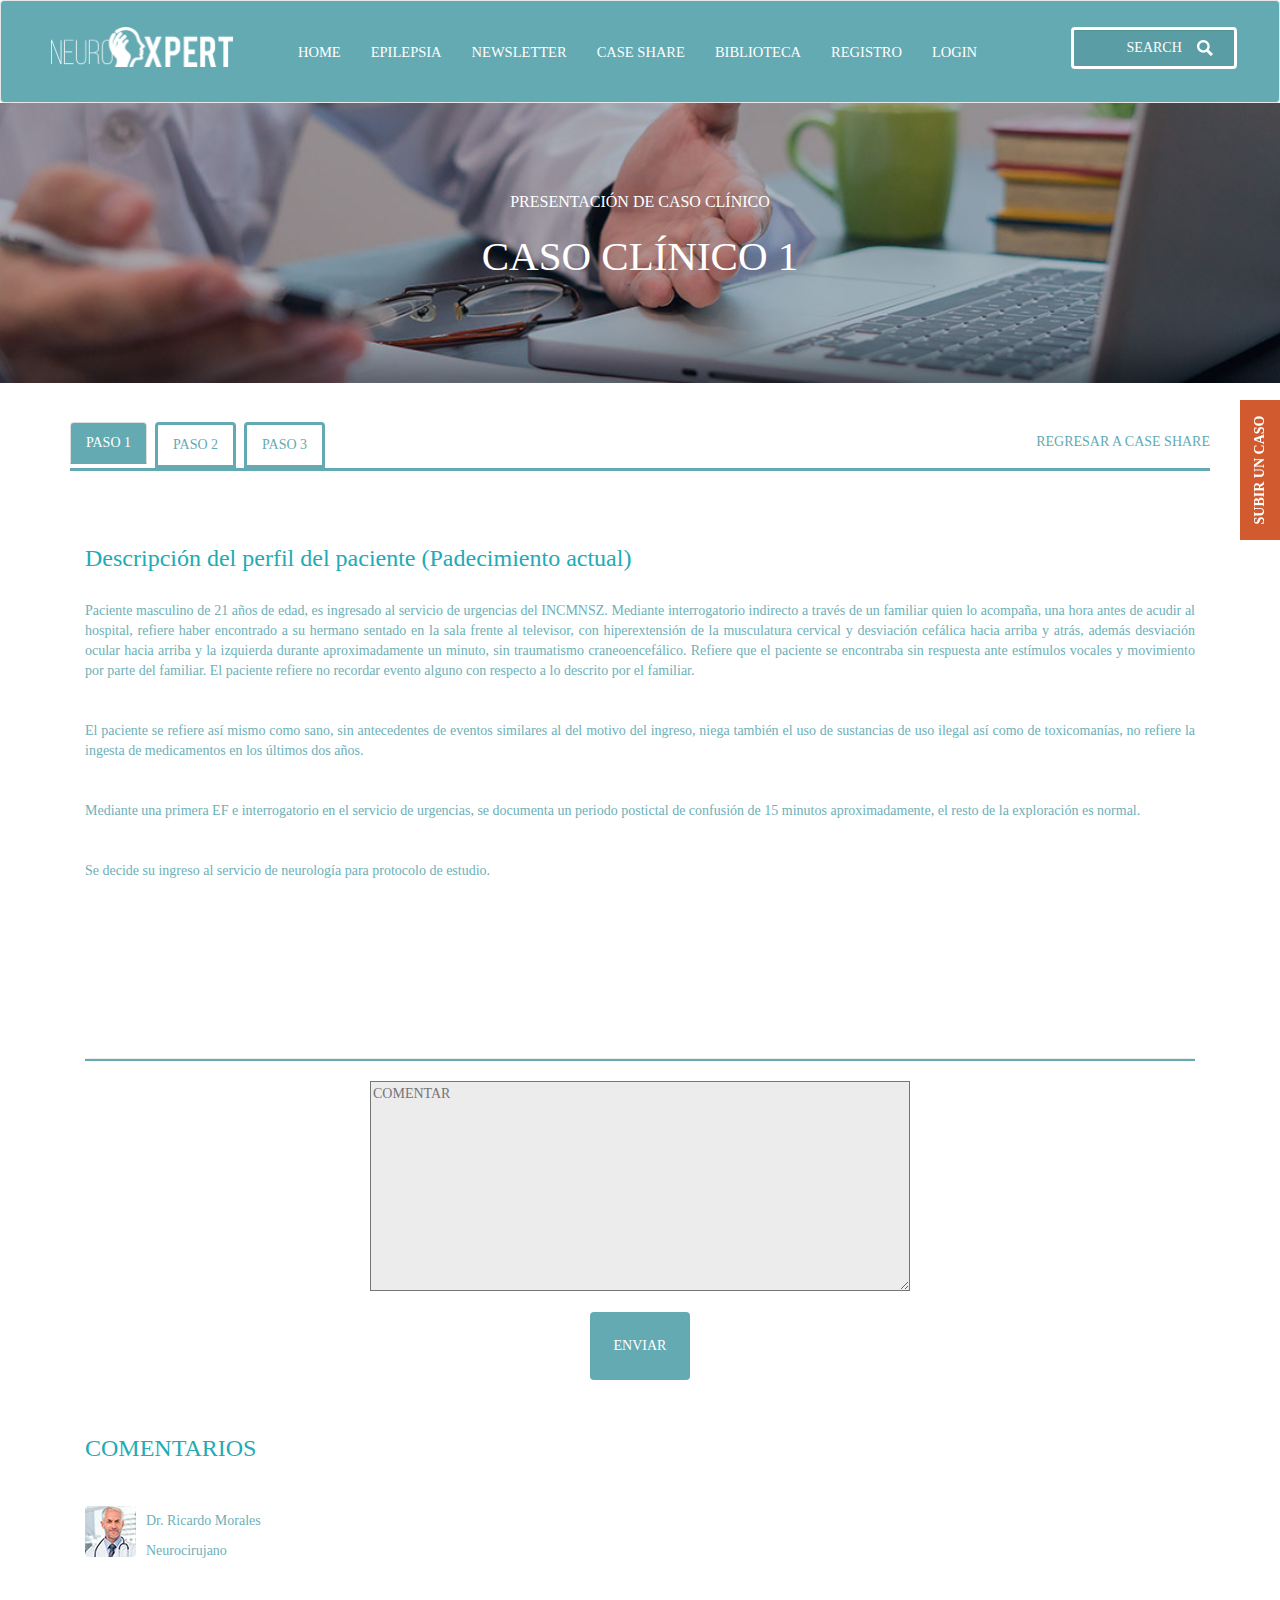
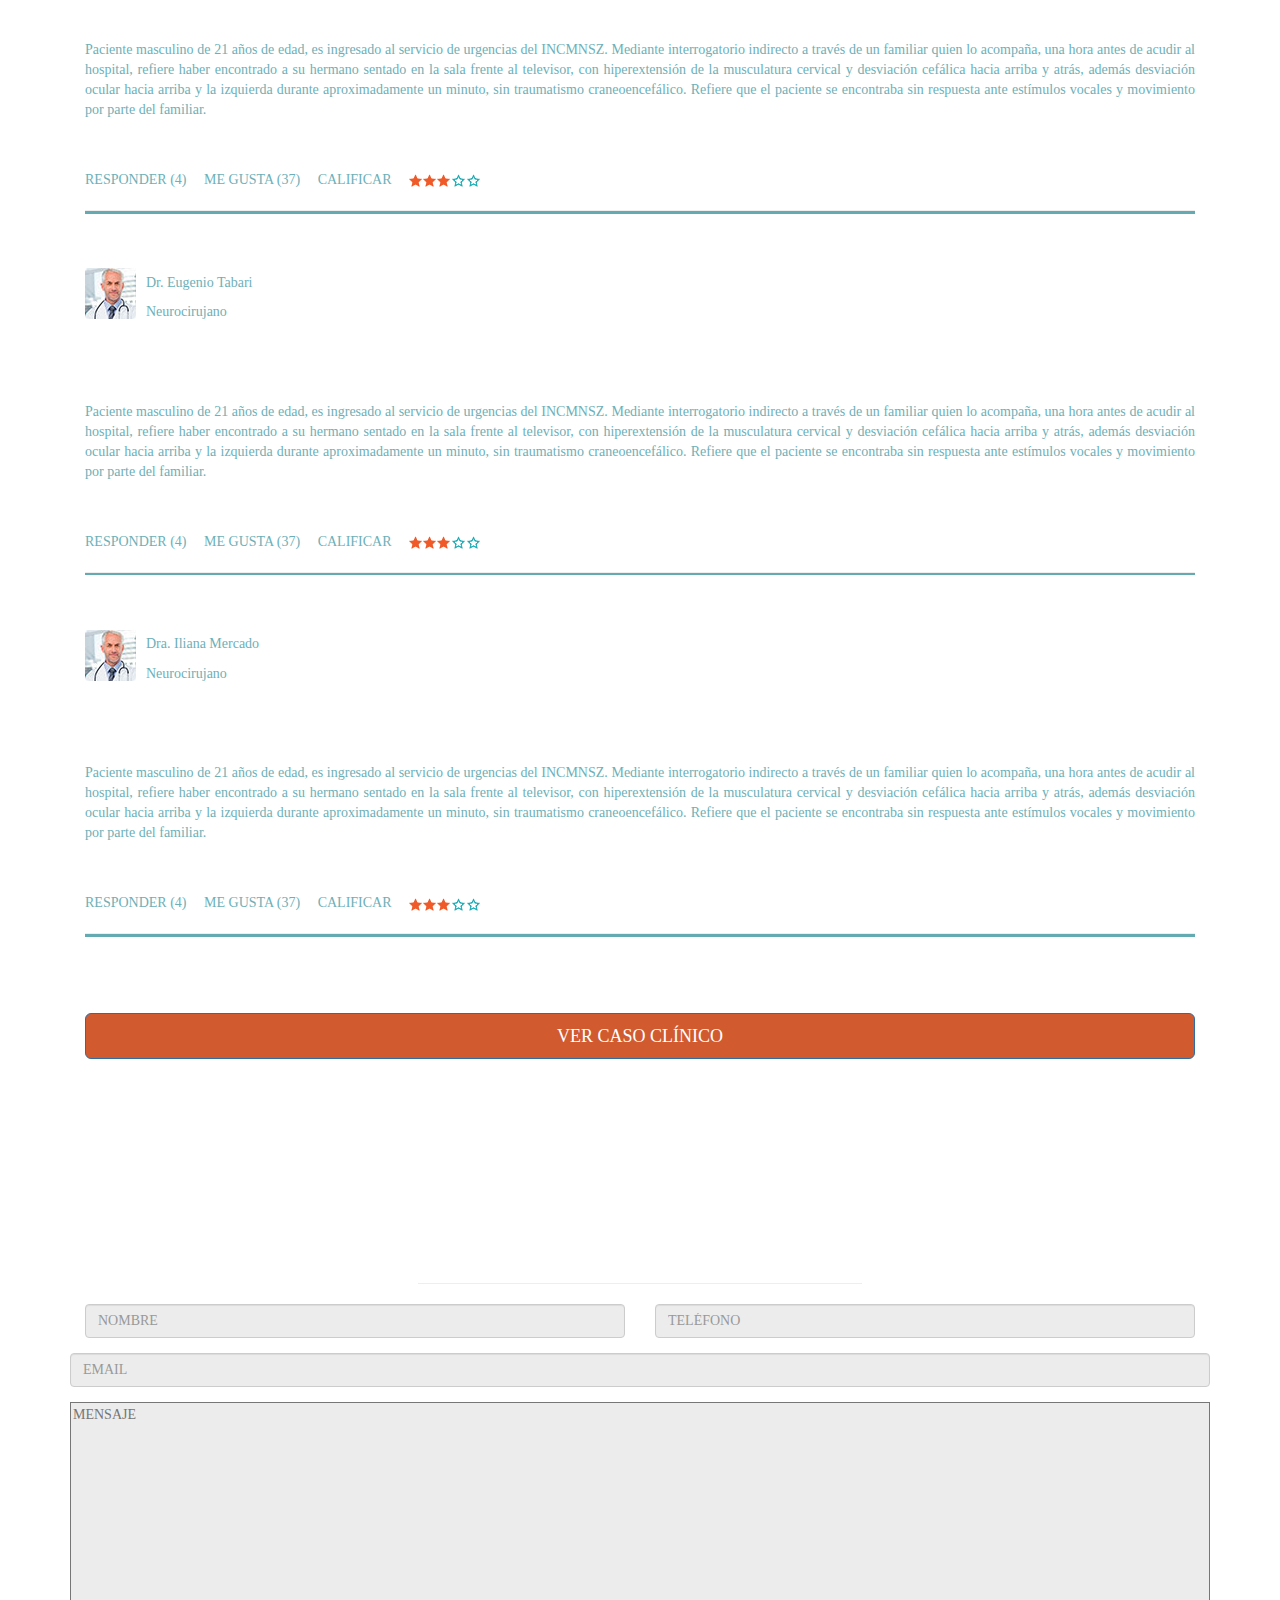
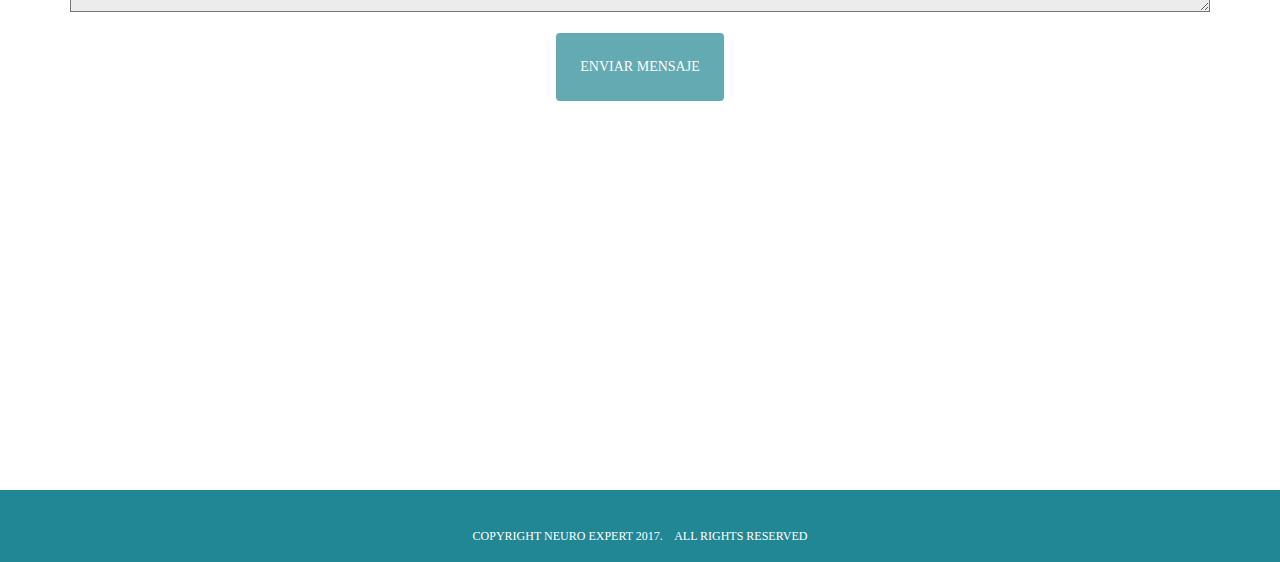
<file: paso1.html>
<!DOCTYPE html>
<html>
	<head>
		<meta charset="utf-8">
    	<meta http-equiv="X-UA-Compatible" content="IE=edge">
		<meta name="viewport" content="width=device-width, initial-scale=1, maximum-scale=1.0,">		
		<title>NEURO_EXPERT PASO 1</title>
		<link href="http://fonts.googleapis.com/icon?family=Material+Icons" rel="stylesheet">
		<link type="text/css" rel="stylesheet" href="css/bootstrap.min.css" media="screen,projection"/>
		<link type="text/css" rel="stylesheet" href="css/main.css" media="screen,projection"/>
	</head>
	<body>
		<div class="container-fluid">
			<header>
				<nav class="navbar navbar-default"><!-- Código del nav, falta centrar en la row -->
					<div class="navbar-default">
						<button type="button" class="navbar-toggle" data-toggle="collapse" data-target="#myNav">
							<span class="icon-bar"></span>
							<span class="icon-bar"></span>
							<span class="icon-bar"></span>
						</button>
					</div>
					<div class="collapse navbar-collapse" id="myNav">
						<ul class="nav navbar-nav navbar-left">
							<li><img class="img-responsive" id="logo" src="imagenes/segundologo.png" alt="segundo logo blanco"></li>
						</ul>
						<ul class="nav navbar-nav">
							<li><a href="index.html">HOME</a></li>
							<li><a href="">EPILEPSIA</a></li>
							<li><a href="">NEWSLETTER</a></li>
							<li><a href="caseshare.html">CASE SHARE</a></li>
							<li><a href="index.html #biblioteca">BIBLIOTECA</a></li>
							<li><a href="registro.html">REGISTRO</a></li>
							<li><a href="" data-toggle="modal" data-target="#myModal">LOGIN</a></li><!--Botón del modal-->
						</ul>
						<ul class="nav navbar-right">
							<li>
								<input type="text" class="form-control buscador" placeholder="SEARCH">
							</li>	
						</ul>
					</div>
				</nav>
				<div class="container-fluid"><!--Inicia código modal-->
					<div class="modal fade text-center" id="myModal" role="dialog">
						<div class="modal-dialog">
							<!-- Modal content-->
							<div class="modal-content">
								<div class=" modal-header">
									<button type="button" class="close" data-dismiss="modal">&times;</button>
								</div>
								<div class="modal-body">
									<h3 class="login">INICIA SESION AQUI</h3>
									<h4 class="login">LOGIN</h4>
									<form action="" method="get">
										<div class="form-group">
											<input class="form-control" type="email" name="email" placeholder="EMAIL" autocomplete="" required="">
										</div>
										<div class="form-group">
											<input class="form-control" type="password" name="contrasena" placeholder="CONTRASEÑA" required="">
										</div>
										<input type="submit" class="btn btn-enviar1">
									</form>
								</div>
							</div>
						</div>
					</div>
				</div><!-- Termina código modal -->
			</header>
			<section class="section-imagen5"><!--Inicia sección de background-->
				<div class="row text-center">
					<div class="col-sm-12 col-xs-12">
						<p id="casoclinico1">PRESENTACIÓN DE CASO CLÍNICO</p>
						<h1 id="casoclinico2">CASO CLÍNICO 1</h1>		
					</div>
				</div>				
			</section><!--Termina sección de background-->
			<section><!--Inicia Sección Descripción Perfil Clínico Paciente-->
				<div class="container">
					<ul class="nav nav-tabs">
						<li class="active"><a class="pasos" data-toggle="tab" href="#paso1">PASO 1</a></li>
						<li><a class="pasos" data-toggle="tab" href="#paso2">PASO 2</a></li>
						<li><a class="pasos" data-toggle="tab" href="#paso3">PASO 3</a></li>
						<ul class="nav navbar-right">
							<li role="presentation"><a id="regreso" href="caseshare.html">REGRESAR A CASE SHARE</a></li>
						</ul>
					</ul>
					<div class="tab-content">
						<div id="paso1" class="tab-pane fade in active">
							<div class="row text-justify perfil">
								<div class="col-sm-12 col-xs-12">
									<br>
									<h3>Descripción del perfil del paciente (Padecimiento actual)</h3> <br>
									<p>Paciente masculino de 21 años de edad, es ingresado al servicio de urgencias del INCMNSZ. Mediante interrogatorio indirecto a través de un familiar quien lo acompaña, una hora antes de acudir al hospital, refiere haber encontrado a su hermano sentado en la sala frente al televisor, con hiperextensión de la musculatura cervical y desviación cefálica hacia arriba y atrás, además desviación ocular hacia arriba y la izquierda durante aproximadamente un minuto, sin traumatismo craneoencefálico. Refiere que el paciente se encontraba sin respuesta ante estímulos vocales y movimiento por parte del familiar. El paciente refiere no recordar evento alguno con respecto a lo descrito por el familiar. <br><br><br> El paciente se refiere así mismo como sano, sin antecedentes de eventos similares al del motivo del ingreso, niega también el uso de sustancias de uso ilegal así como de toxicomanías, no refiere la ingesta de medicamentos en los últimos dos años. <br><br><br> Mediante una primera EF e interrogatorio en el servicio de urgencias, se documenta un periodo postictal de confusión de 15 minutos aproximadamente, el resto de la exploración es normal. <br><br><br> Se decide su ingreso al servicio de neurología para protocolo de estudio.</p>
								</div>							
								<div class="subir-caso">
									<a href="" data-toggle="modal" data-target="#myModal1">SUBIR UN CASO</a>	
								</div>
								<div class="container-fluid"><!--Inicia código modal-->
									<div class="modal fade text-center" id="myModal1" role="dialog">
										<div class="modal-dialog">
											<!-- Modal content-->
											<div class="modal-content">
												<div class="modal-header">
													<button type="button" class="close" data-dismiss="modal">&times;</button>
												</div>
												<div class="modal-body">
													<h3 class="login">SUBIR CASO</h3>
													<form action="" method="get">
														<div class="form-group">
															<input type="nombre" class="form-control text-center" id="exampleInputNombre" placeholder="NOMBRE DEL CASO" autocomplete="" required="">
														</div>
														<div class="form-group">
															<textarea name="mensaje" id="" style="width:100%; height: 15em;"  placeholder="DESCRIPCIÓN"></textarea>
														</div>
														<div class="form-group">
															<textarea name="mensaje" id="" style="width:100%; height: 15em;"  placeholder="RESUMEN"></textarea>
														</div>
														<input type="submit" class="btn btn-enviar1">
													</form>
												</div>
											</div>
										</div>
									</div>
								</div><!-- Termina código modal -->
							</div>
						</div>
						<div id="paso2" class="tab-pane fade">
							<div class="row text-justify perfil">
								<div class="col-sm-12 col-xs-12">
									<br>
									<h3>Descripción del perfil del paciente (Padecimiento actual)</h3> <br>
									<p>Paciente masculino de 21 años de edad, es ingresado al servicio de urgencias del INCMNSZ. Mediante interrogatorio indirecto a través de un familiar quien lo acompaña, una hora antes de acudir al hospital, refiere haber encontrado a su hermano sentado en la sala frente al televisor, con hiperextensión de la musculatura cervical y desviación cefálica hacia arriba y atrás, además desviación ocular hacia arriba y la izquierda durante aproximadamente un minuto, sin traumatismo craneoencefálico. Refiere que el paciente se encontraba sin respuesta ante estímulos vocales y movimiento por parte del familiar. El paciente refiere no recordar evento alguno con respecto a lo descrito por el familiar. <br><br><br> El paciente se refiere así mismo como sano, sin antecedentes de eventos similares al del motivo del ingreso, niega también el uso de sustancias de uso ilegal así como de toxicomanías, no refiere la ingesta de medicamentos en los últimos dos años. <br><br><br> Mediante una primera EF e interrogatorio en el servicio de urgencias, se documenta un periodo postictal de confusión de 15 minutos aproximadamente, el resto de la exploración es normal. <br><br><br> Se decide su ingreso al servicio de neurología para protocolo de estudio.</p>
								</div>
								<div class="subir-caso">
									<a href="" data-toggle="modal" data-target="#myModal2">SUBIR UN CASO</a>	
								</div>
								<div class="container-fluid"><!--Inicia código modal-->
									<div class="modal fade text-center" id="myModal2" role="dialog">
										<div class="modal-dialog">
											<!-- Modal content-->
											<div class="modal-content">
												<div class="modal-header">
													<button type="button" class="close" data-dismiss="modal">&times;</button>
												</div>
												<div class="modal-body">
													<h3 class="login">SUBIR CASO</h3>
													<form action="" method="get">
														<div class="form-group">
															<input type="nombre" class="form-control text-center" id="exampleInputNombre" placeholder="NOMBRE DEL CASO" autocomplete="" required="">
														</div>
														<div class="form-group">
															<textarea name="mensaje" id="" style="width:100%; height: 15em;"  placeholder="DESCRIPCIÓN"></textarea>
														</div>
														<div class="form-group">
															<textarea name="mensaje" id="" style="width:100%; height: 15em;"  placeholder="RESUMEN"></textarea>
														</div>
														<input type="submit" class="btn btn-enviar1">
													</form>
												</div>
											</div>
										</div>
									</div>
								</div><!-- Termina código modal -->
							</div>
						</div>
						<div id="paso3" class="tab-pane fade">
							<div class="row text-justify perfil">
								<div class="col-sm-12 col-xs-12">
									<br>
									<h3>Descripción del perfil del paciente (Padecimiento actual)</h3> <br>
									<p>Paciente masculino de 21 años de edad, es ingresado al servicio de urgencias del INCMNSZ. Mediante interrogatorio indirecto a través de un familiar quien lo acompaña, una hora antes de acudir al hospital, refiere haber encontrado a su hermano sentado en la sala frente al televisor, con hiperextensión de la musculatura cervical y desviación cefálica hacia arriba y atrás, además desviación ocular hacia arriba y la izquierda durante aproximadamente un minuto, sin traumatismo craneoencefálico. Refiere que el paciente se encontraba sin respuesta ante estímulos vocales y movimiento por parte del familiar. El paciente refiere no recordar evento alguno con respecto a lo descrito por el familiar. <br><br><br> El paciente se refiere así mismo como sano, sin antecedentes de eventos similares al del motivo del ingreso, niega también el uso de sustancias de uso ilegal así como de toxicomanías, no refiere la ingesta de medicamentos en los últimos dos años. <br><br><br> Mediante una primera EF e interrogatorio en el servicio de urgencias, se documenta un periodo postictal de confusión de 15 minutos aproximadamente, el resto de la exploración es normal. <br><br><br> Se decide su ingreso al servicio de neurología para protocolo de estudio.</p>
								</div>
								<div class="subir-caso">
									<a href="" data-toggle="modal" data-target="#myModal3">SUBIR UN CASO</a>	
								</div>
								<div class="container-fluid"><!--Inicia código modal-->
									<div class="modal fade text-center" id="myModal3" role="dialog">
										<div class="modal-dialog">
											<!-- Modal content-->
											<div class="modal-content">
												<div class="modal-header">
													<button type="button" class="close" data-dismiss="modal">&times;</button>
												</div>
												<div class="modal-body">
													<h3 class="login">SUBIR CASO</h3>
													<form action="" method="get">
														<div class="form-group">
															<input type="nombre" class="form-control text-center" id="exampleInputNombre" placeholder="NOMBRE DEL CASO" autocomplete="" required="">
														</div>
														<div class="form-group">
															<textarea name="mensaje" id="" style="width:100%; height: 15em;"  placeholder="DESCRIPCIÓN"></textarea>
														</div>
														<div class="form-group">
															<textarea name="mensaje" id="" style="width:100%; height: 15em;"  placeholder="RESUMEN"></textarea>
														</div>
														<input type="submit" class="btn btn-enviar1">
													</form>
												</div>
											</div>
										</div>
									</div>
								</div><!-- Termina código modal -->
							</div>
						</div>
						<div class="row">
							<div class="col-sm-12 col-xs-12">
								<hr class="perfil1" id="perfiles">
							</div>
						</div>
					</div>
				</div>
			</section>
			<section id="seccion2">
				<div class="container">
					<div class="row">
						<div class="col-sm-6 col-sm-offset-3 col-xs-6 col-xs-offset-3">
							<form action="" method="get">
								<div class="form-group">
									<textarea name="mensaje" id="" style="width:100%; height: 15em;" placeholder="COMENTAR"></textarea>
								</div>
								<div class="row text-center">
									<div class="col-sm-6 col-sm-offset-3 col-xs-10 col-xs-offset-1">
										<button class="btn" id="boton">ENVIAR</button>
									</div>
								</div>
							</form>
						</div>
					</div>
				</div>
			</section>
			<section><!--Inicia Secciòn de Comentarios Primer Doctor-->
				<div class="container">
					<div class="row perfil">
						<div class="col-sm-6 col-xs-6">
							<h3>COMENTARIOS</h3><br>
							<div class="media">
								<div class="media-left">
									<img class="media-object"src="imagenes/neuro.jpg" alt="Foto del Neurocirujano Registrado en labase de datos">
								</div>
								<div class="media-body">
									<p class="media-heading">Dr. Ricardo Morales</p>
									<p class="media-heading">Neurocirujano</p><br><br>
								</div>
							</div>
						</div>
					</div>
					<div class="row text-justify perfil">
						<div class="col-sm-12 col-xs-12">
							<p>Paciente masculino de 21 años de edad, es ingresado al servicio de urgencias del INCMNSZ. Mediante interrogatorio indirecto a través de un familiar quien lo acompaña, una hora antes de acudir al hospital, refiere haber encontrado a su hermano sentado en la sala frente al televisor, con hiperextensión de la musculatura cervical y desviación cefálica hacia arriba y atrás, además desviación ocular hacia arriba y la izquierda durante aproximadamente un minuto, sin traumatismo craneoencefálico. Refiere que el paciente se encontraba sin respuesta ante estímulos vocales y movimiento por parte del familiar.</p><br><br>
							<span>RESPONDER (4)&nbsp;&nbsp;&nbsp;&nbsp;&nbsp;</span><span>ME GUSTA (37)&nbsp;&nbsp;&nbsp;&nbsp;&nbsp;</span><span>CALIFICAR&nbsp;&nbsp;&nbsp;&nbsp;&nbsp;</span><span><img src="imagenes/stars.png" alt="Imagen con cinco estrella tres en color najarnja y dos en blanco"></span>
							<hr class="perfil1">
						</div>
					</div>
					<div class="row perfil"><!--Segundo Doctor-->
						<div class="col-sm-6 col-xs-6">
							<div class="media">
								<div class="media-left">
									<img class="media-object" src="imagenes/neuro.jpg" alt="Foto del Neurocirujano Registrado en labase de datos">
								</div>
								<div class="media-body">
									<p class="media-heading">Dr. Eugenio Tabari</p>
									<p class="media-heading">Neurocirujano</p><br><br>
								</div>
							</div>
						</div>
					</div>
					<div class="row text-justify perfil">
						<div class="col-sm-12 col-xs-12">
							<p>Paciente masculino de 21 años de edad, es ingresado al servicio de urgencias del INCMNSZ. Mediante interrogatorio indirecto a través de un familiar quien lo acompaña, una hora antes de acudir al hospital, refiere haber encontrado a su hermano sentado en la sala frente al televisor, con hiperextensión de la musculatura cervical y desviación cefálica hacia arriba y atrás, además desviación ocular hacia arriba y la izquierda durante aproximadamente un minuto, sin traumatismo craneoencefálico. Refiere que el paciente se encontraba sin respuesta ante estímulos vocales y movimiento por parte del familiar.</p><br><br>
							<span>RESPONDER (4)&nbsp;&nbsp;&nbsp;&nbsp;&nbsp;</span><span>ME GUSTA (37)&nbsp;&nbsp;&nbsp;&nbsp;&nbsp;</span><span>CALIFICAR&nbsp;&nbsp;&nbsp;&nbsp;&nbsp;</span><span><img src="imagenes/stars.png" alt="Imagen con cinco estrella tres en color najarnja y dos en blanco"></span>
							<hr class="perfil1">
						</div>
					</div>				
					<div class="row perfil"><!--Tercer Doctor-->
						<div class="col-sm-6 col-xs-6">
							<div class="media">
								<div class="media-left">
									<img class="media-object" src="imagenes/neuro.jpg" alt="Foto del Neurocirujano Registrado en labase de datos">
								</div>
								<div class="media-body">
									<p class="media-heading">Dra. Iliana Mercado</p>
									<p class="media-heading">Neurocirujano</p><br><br>
								</div>
							</div>						
						</div>
					</div>
					<div class="row text-justify perfil">
						<div class="col-sm-12 col-xs-12">
							<p>Paciente masculino de 21 años de edad, es ingresado al servicio de urgencias del INCMNSZ. Mediante interrogatorio indirecto a través de un familiar quien lo acompaña, una hora antes de acudir al hospital, refiere haber encontrado a su hermano sentado en la sala frente al televisor, con hiperextensión de la musculatura cervical y desviación cefálica hacia arriba y atrás, además desviación ocular hacia arriba y la izquierda durante aproximadamente un minuto, sin traumatismo craneoencefálico. Refiere que el paciente se encontraba sin respuesta ante estímulos vocales y movimiento por parte del familiar.</p><br><br>
							<span>RESPONDER (4)&nbsp;&nbsp;&nbsp;&nbsp;&nbsp;</span><span>ME GUSTA (37)&nbsp;&nbsp;&nbsp;&nbsp;&nbsp;</span><span>CALIFICAR&nbsp;&nbsp;&nbsp;&nbsp;&nbsp;</span><span><img src="imagenes/stars.png" alt="Imagen con cinco estrella tres en color najarnja y dos en blanco"></span>
							<hr class="perfil1">
						</div>
					</div>
					<div class="row">
						<div class="col-sm-12 col-xs-12">
							<a href="caso.html"><button type="button" class="btn btn-primary btn-lg btn-block" id="casoClinico">VER CASO CLÍNICO</button></a>
						</div>
					</div>
				</div>	
			</section>			
			<section class="section-imagen2"><!--Inicia Sección de Contácto-->
				<div class="row text-center">
					<div class="col-sm-12 col-xs-12">
						<h4>CONTÁCTANOS</h4>
						<hr>
					</div>
				</div>
				<form action="" method="get">
					<div class="row text-center">	
						<div class="col-sm-6 col-xs-6">
							<div class="form-group">
								<input class="form-control" type="text" name="nombre" placeholder="NOMBRE" autocomplete="" required="">
							</div>
						</div>
						<div class="col-sm-6 col-xs-6">
							<div class="form-group">
								<input class="form-control" type="text" name="telefono" placeholder="TELÉFONO" autocomplete="" required="">
							</div>
						</div>
					</div>
					<div class="form-group">
						<input class="form-control" type="text" name="email" placeholder="EMAIL" autocomplete="" required="">
					</div>
					<div class="form-group">
						<textarea name="mensaje" id="" style="width:100%; height: 15em;"  placeholder="MENSAJE"></textarea>
					</div>
					<div class="row text-center">
						<div id="mensaje" class="col-sm-12 col-xs-12">
							<button class="btn" id="boton">ENVIAR MENSAJE</button>
						</div>
					</div>
				</form>
			</section><!--Termina Sección de Contácto-->
			<section class="section-imagen3"><!--Inicia la sección 7 Redes Sociales. -->
				<div class="row text-center redesSociales">
					<div class="col-sm-12 col-xs-12">
						<img class="img-responsive seg-icono" src="imagenes/segundologo.png" alt="Segundo logo blanco">
						<ul class="img-responsive">
							<li><img src="imagenes/iconoface.png" alt="Icono Facebook"></li>
							<li><img src="imagenes/tiwtter.png" alt="Icono Twitter"></li>
							<li><img src="imagenes/instagram.png" alt="Icono Instagram"></li>
						</ul>
					</div>
				</div>
			</section><!--Termina la sección 7 Redes Sociales -->
			<footer><!--Inicia Footer-->
				<div class="row text-center">
					<div class="col-sm-12 col-xs-12">
						<p>COPYRIGHT NEURO EXPERT 2017. &nbsp;&nbsp; ALL RIGHTS RESERVED</p>
					</div>
				</div>
			</footer><!--Termina Footer-->
		</div>
		<script src="https://ajax.googleapis.com/ajax/libs/jquery/3.1.1/jquery.min.js"></script>
		<script type="text/javascript" src="js/bootstrap.min.js"></script>
		<script type="text/javascript" src="js/main.js"></script>
	</body>
</html>
</file>
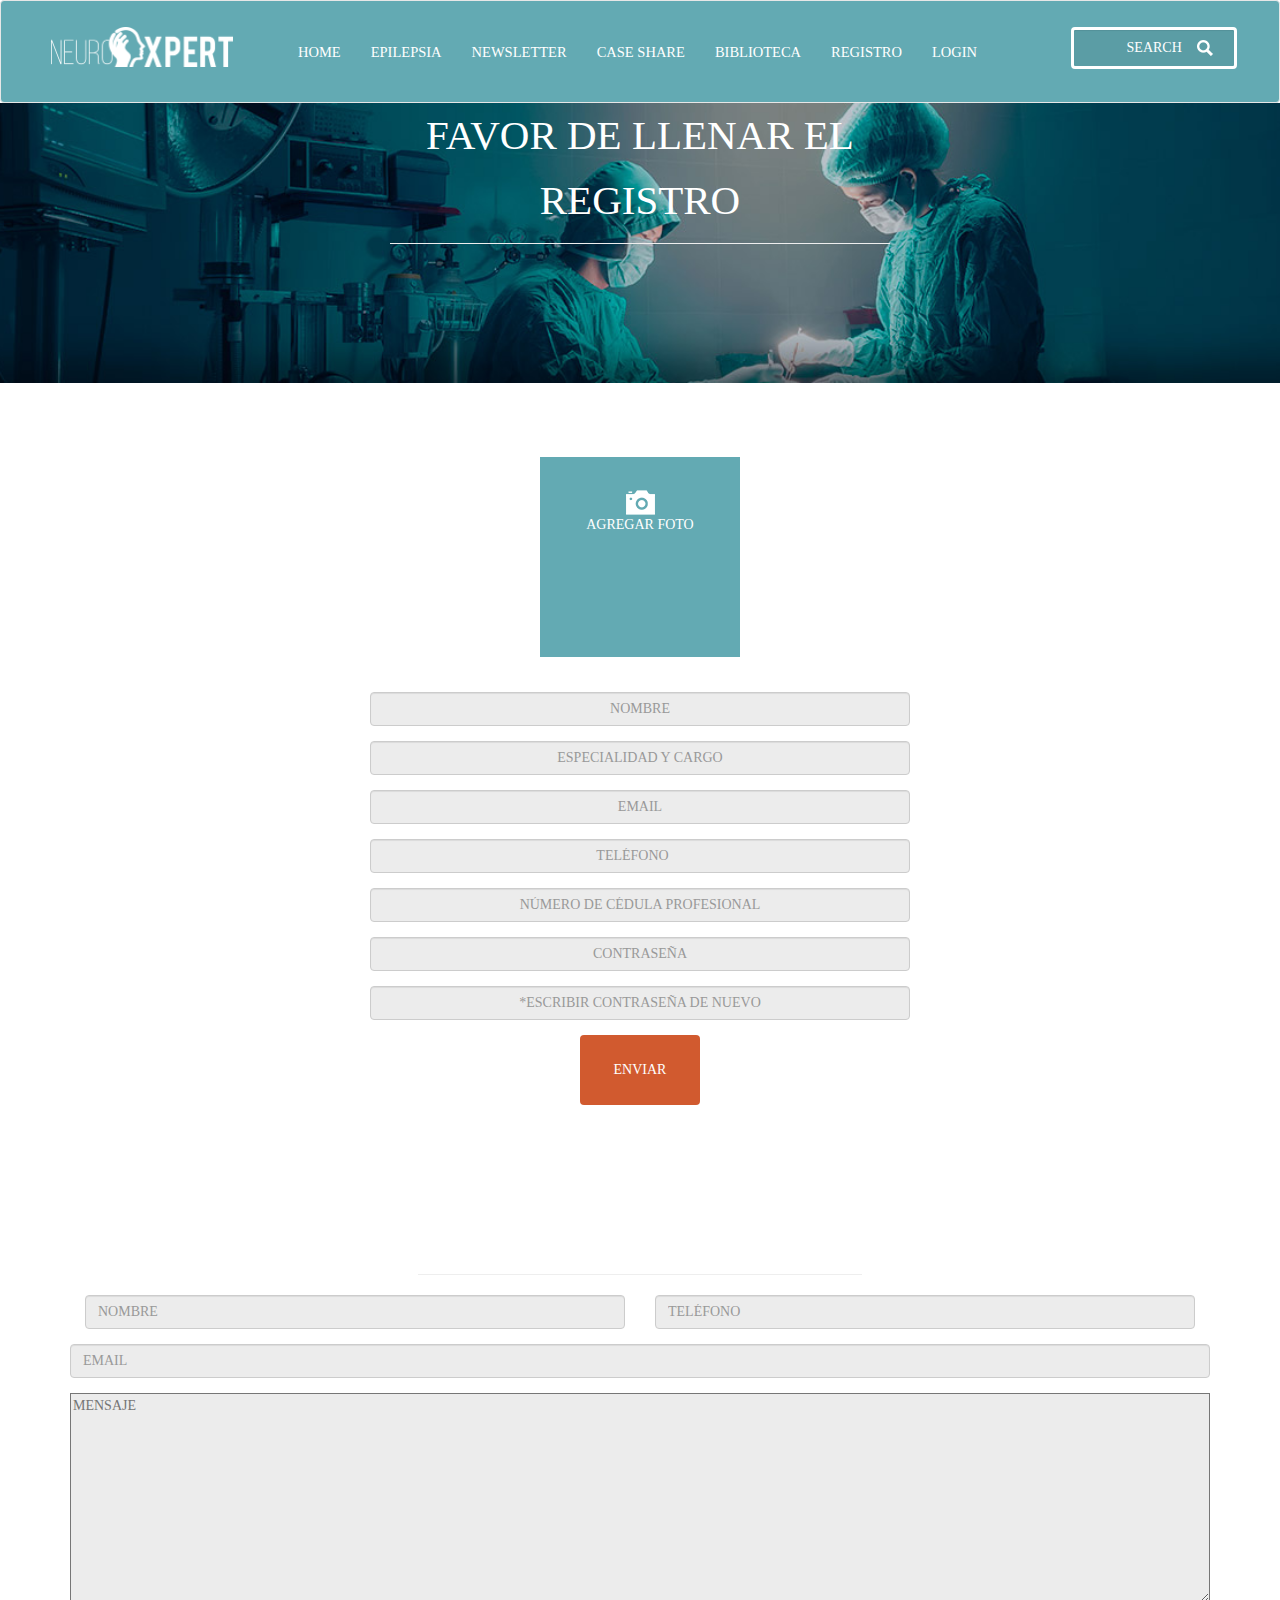
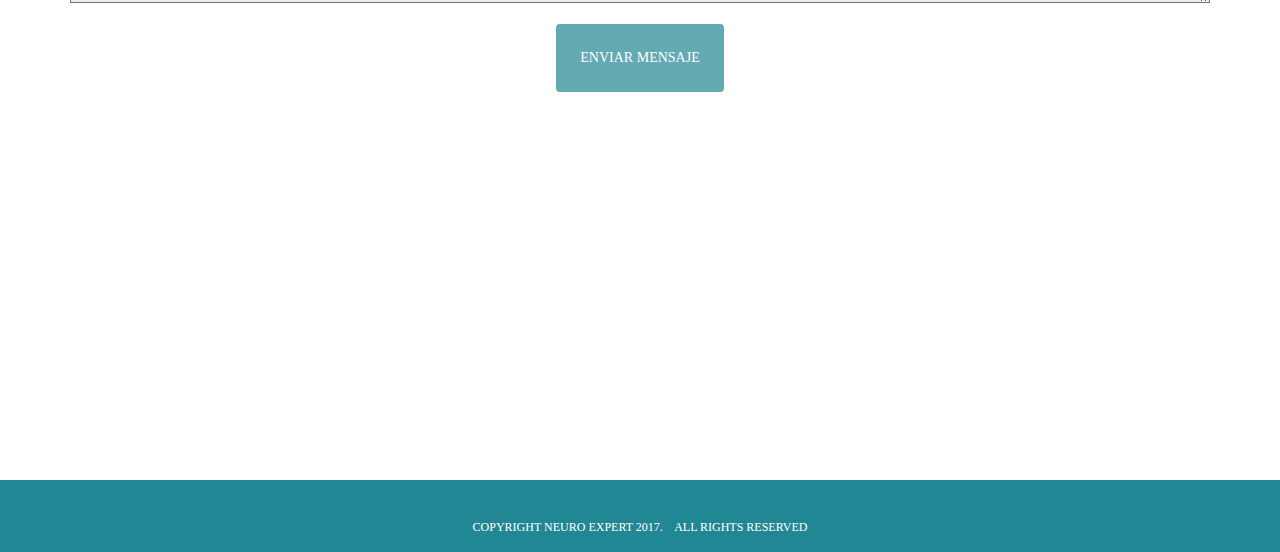
<file: registro.html>
<!DOCTYPE html>
<html>
	<head>
		<meta charset="utf-8">
    	<meta http-equiv="X-UA-Compatible" content="IE=edge">
		<meta name="viewport" content="width=device-width, initial-scale=1.0, maximum-scale=1.0"/>		
		<title>NEURO_EXPERT REGISTRO</title>		
		<link href="http://fonts.googleapis.com/icon?family=Material+Icons" rel="stylesheet">
		<link type="text/css" rel="stylesheet" href="css/bootstrap.min.css" media="screen,projection"/>
		<link type="text/css" rel="stylesheet" href="css/main.css" media="screen,projection"/>
	</head>
	<body>
		<div class="container-fluid">
			<header>
				<nav class="navbar navbar-default"><!-- Código del nav, falta centrar en la row -->
					<div class="navbar-default">
						<button type="button" class="navbar-toggle" data-toggle="collapse" data-target="#myNav">
							<span class="icon-bar"></span>
							<span class="icon-bar"></span>
							<span class="icon-bar"></span>
						</button>
					</div>
					<div class="collapse navbar-collapse" id="myNav">
						<ul class="nav navbar-nav navbar-left">
							<li><img class="img-responsive" id="logo" src="imagenes/segundologo.png" alt="segundo logo blanco"></li>
						</ul>
						<ul class="nav navbar-nav">
							<li><a href="index.html">HOME</a></li>
							<li><a href="">EPILEPSIA</a></li>
							<li><a href="">NEWSLETTER</a></li>
							<li><a href="caseshare.html">CASE SHARE</a></li>
							<li><a href="index.html #biblioteca">BIBLIOTECA</a></li>
							<li><a href="registro.html">REGISTRO</a></li>
							<li><a href="" data-toggle="modal" data-target="#myModal">LOGIN</a></li><!--Botón del modal-->
						</ul>
						<ul class="nav navbar-right">
							<li>
								<input type="text" class="form-control buscador" placeholder="SEARCH">
							</li>	
						</ul>
					</div>
				</nav>
				<div class="container-fluid"><!--Inicia código modal-->
					<div class="modal fade text-center" id="myModal" role="dialog">
						<div class="modal-dialog">
							<!-- Modal content-->
							<div class="modal-content">
								<div class=" modal-header">
									<button type="button" class="close" data-dismiss="modal">&times;</button>
								</div>
								<div class="modal-body">
									<h3 class="login">INICIA SESION AQUI</h3>
									<h4 class="login">LOGIN</h4>
									<form action="" method="get">
										<div class="form-group">
											<input class="form-control" type="email" name="email" placeholder="EMAIL" autocomplete="" required="">
										</div>
										<div class="form-group">
											<input class="form-control" type="password" name="contrasena" placeholder="CONTRASEÑA" required="">
										</div>
										<input type="submit" class="btn btn-enviar1">
									</form>
								</div>
							</div>
						</div>
					</div>
				</div><!-- Termina código modal -->
			</header>
			<section class="section-imagen4">
				<div class="row text-center">
					<div class="col-sm-12 col-xs-12">
						<h4 class="titulo">FAVOR DE LLENAR EL</h4>
						<h1 class="titulo">REGISTRO</h1>
						<hr>
					</div>
				</div>	
			</section><!--Termina Sección de back-->
			<section>
				<div class="container">
					<div class="row text-center">
						<div class="col-sm-12 col-xs-12">
							<div id="foto"> 
								<img src="imagenes/foto.png" alt="Icono de una camara fotografica color blanca con fondo azul">
								<p>AGREGAR FOTO</p>
							</div>
						</div>
					</div>
					<div class="row text-center">
						<div class="col-sm-6 col-sm-offset-3 col-xs-12">
							<form class="formulario">
								<div class="form-group">
									<input type="nombre" class="form-control text-center" id="exampleInputNombre" placeholder="NOMBRE" autocomplete="" required="">
								</div>
								<div class="form-group">
									<input type="cargo" class="form-control text-center" placeholder="ESPECIALIDAD Y CARGO" autocomplete="" required="">
								</div>
								<div class="form-group">
									<input type="email" class="form-control text-center" id="exampleInputEmail1" placeholder="EMAIL" autocomplete="" required="">
								</div>
								<div class="form-group">
									<input class="form-control text-center" type="number" name="telefono" placeholder="TELÉFONO" autocomplete="" required="">
								</div>
								<div class="form-group">
									<input type="cedula" class="form-control text-center" placeholder="NÚMERO DE CÉDULA PROFESIONAL" autocomplete="" required="">
								</div>
								<div class="form-group">
									<input type="password" class="form-control text-center" placeholder="CONTRASEÑA" autocomplete="" required="">
								</div>
								<div class="form-group">
									<input type="password" class="form-control text-center" placeholder="*ESCRIBIR CONTRASEÑA DE NUEVO" autocomplete="" required="">
								</div>
								<div class="row text-center">			
									<div class="col-sm-6 col-sm-offset-3 col-xs-10 col-xs-offset-1">
										<button type="submit" class="btn" id="boton1">ENVIAR</button>
									</div>
								</div>
							</form>
						</div>
					</div>
				</div>
			</section><!--Termina Sección de back-->
			<section class="section-imagen2"><!--Inicia Sección de Contácto-->
				<div class="row text-center">
					<div class="col-sm-12 col-xs-12">
						<h4>CONTÁCTANOS</h4>
						<hr>
					</div>
				</div>
				<form action="" method="get">
					<div class="row text-center">			
						<div class="col-sm-6 col-xs-6">		
							<div class="form-group">
								<input class="form-control" type="text" name="nombre" placeholder="NOMBRE" autocomplete="" required="">
							</div>
						</div>	
						<div class="col-sm-6 col-xs-6">
							<div class="form-group">
								<input class="form-control" type="text" name="telefono" placeholder="TELÉFONO" autocomplete="" required="">
							</div>
						</div>
					</div>
					<div class="form-group">
						<input class="form-control" type="text" name="email" placeholder="EMAIL" autocomplete="" required="">
					</div>
					<div class="form-group">
						<textarea name="mensaje" id="" style="width:100%; height: 15em;"  placeholder="MENSAJE"></textarea>
					</div>
					<div class="row text-center">			
						<div id="mensaje" class="col-sm-12 col-xs-12">
							<button class="btn" id="boton">ENVIAR MENSAJE</button>
						</div>
					</div>
				</form>
			</section><!--Termina Sección de Contácto-->
			<section class="section-imagen3"><!--Inicia la sección 7 Redes Sociales. -->
				<div class="row text-center redesSociales">
					<div class="col-sm-12 col-xs-12">
						<img class="img-responsive seg-icono" src="imagenes/segundologo.png" alt="Segundo logo blanco">
						<ul class="img-responsive">
							<li><img src="imagenes/iconoface.png" alt="Icono Facebook"></li>
							<li><img src="imagenes/tiwtter.png" alt="Icono Twitter"></li>
							<li><img src="imagenes/instagram.png" alt="Icono Instagram"></li>
						</ul>
					</div>
				</div>
			</section><!--Termina la sección 7 Redes Sociales -->
			<footer><!--Inicia Footer-->
				<div class="row text-center">
					<div class="col-sm-12 col-xs-12">
						<p>COPYRIGHT NEURO EXPERT 2017. &nbsp;&nbsp; ALL RIGHTS RESERVED</p>
					</div>
				</div>
			</footer><!--Termina Footer-->
		</div>
		<!--Js-->
		<script src="https://ajax.googleapis.com/ajax/libs/jquery/3.1.1/jquery.min.js"></script>
		<script type="text/javascript" src="js/bootstrap.min.js"></script>
		<script type="text/javascript" src="js/main.js"></script>
	</body>
</html>
</file>
<file: css/main.css>
/********************
 * CÓDIGO INDEX *
 ********************/

@font-face{
  $my-font: "Avenir";	
  src: url(../fonts/AVENIR.TTC);
}
* {
  font-family: "Avenir" !important;
}
.container-fluid {
  margin: 0 !important;
  padding: 0 !important;	
}
.row {
  margin-left: 0;
  margin-right: 0;
}
.header-icons {
  float: left;
  width: 10%;
  height: auto;
}
#logo {
  width: 182px !important;
  margin-right: 50px;
  margin-left: 35px;
}
a {
  text-decoration: none !important;
  font-size: 1em;
  color: white !important;
  font-family: "Avenir Light" !important;
}
#neuroxpert {
  margin-top: 3%;
  margin-bottom: 3%;
  font-size: 12px;
}
.controles {
  padding-top: 225px;	
}
.informacion {
  padding: 0%;
}
.contactos {
  margin: 0 !important;
  text-decoration: none !important;
}
.seccionblack {
  font-family: "Avenir Black" !important;	
}
.seccionlight {
  font-family: "Avenir Light" !important;
}
.media-heading {
  padding-top: 1% !important;
}
.navbar, navbar-default {
  background-color: #63aab3;
  color: white !important;
  padding-bottom: 2%;
  margin-bottom: 0%;
  padding-top: 2%;
  font-family: "Avenir Light"!important;
  font-size: 14.5px;
}
.section-imagen1, .section-imagen2, .section-imagen3, .section-imagen6 {
  background-attachment: fixed;
  height: 100%;
  color: white;
  background-position: center;
  background-repeat: no-repeat;
  background-size: cover;
}
button {
  border-radius: 50%;
}
.section-blue {
  background-color: #21ABB5;
  color: white;
  padding: 5em!important;	
}
img {
  display: block;
  margin: auto;
}
#slider1, #slider2, #slider3, #slider4, #slider5 {
  width: 100% !important;
  height: 34.8em !important;
}
.section-imagen1 {
  background-image: url(../imagenes/background2.png);
  padding: 6em;
  margin-top: 3%;
}
#boton {
  background-color: #63aab3;
  color: white;
  padding: 23px;
  font-family: "Avenir Black" !important;
  font-size: 14px;
}
hr {
  width: 40%;
}
h3, h5 {
  color: #21ABB5;
}
h4 {
  font-family: "Avenir Black" !important;
  font-size: 28px;	
}
.noticias {
  margin-top: 5%;
  margin-bottom: 5%;
}
.section-imagen2 {
  background-image: url(../imagenes/background3.png);
  padding: 5em;
  margin-top: 3%;	
}
.form-control, textarea {
  background-color: rgba(0,0,0,.075);
}
.section-imagen3 {
  background-image: url(../imagenes/background4.jpg);
  margin-top: 3%;
  height: 20em;
}
li {
  display: inline-block;
}
.seg-icono {
  padding: 1.2em;
}
.redesSociales {
  padding-top: 3%;
}
footer {
  background-color: #228794;
  color: white;
  height: 6em;
  padding-top: 3%;
  font-size: 12px;
  font-family: "Avenir Medium" !important;
}
#ver_mas{
  background-color: white;
  color: #21ABB5;
  font-weight: bold;
  padding: .8em;
  border-radius: 25px;
  font-family: "Avenir Medium" !important;
}
#btn-contact{
  background-color: rgba(0,0,0,.075) !important;
  color: white;
  border-color: white;
  padding: .8em;
  border-radius: 25px;
  font-family: "Avenir Medium" !important;
  overflow: hidden;	
}
.curita {
  width: auto;
  height: 30%;
}
.viadalei {
  position: absolute;
}
.secciones {
  width: 100%;
  background-color: #21ABB5;
  color: white !important;	
}
.buscador {
  background-image: url(../imagenes/buscador.png);
  background-repeat: no-repeat;
  background-position-x: 85% !important;
  background-position-y: 10px !important;
  border: 3px solid white !important;
  text-align: center !important;
  height: 3em;
  width: 80%;
	color: white;
}
.carousel-caption, .vidare {
  padding-bottom: 12% !important;  	
}
.neuro {
  font-family: "Avenir Heavy" !important;
  font-size: 40px !important;	
}
.info {
  font-family: "Avenir Medium" !important;	
  font-size: 22px !important;	
}
#cubos {
  position: fixed;
  right: -1px !important;
  top: 30%;
}
.bibliotecas {
  padding-right: 0;
  padding-left: 0;
  margin-bottom: 244px !important;	
}
.biblioteca1, .biblioteca2, .biblioteca3, .biblioteca4, .biblioteca5 {
  display: inline-block;
  position: absolute;
  width: 100%;
}
.biblioteca1 {

}
.biblioteca2 {
 
}
.biblioteca3 {
 
}
.biblioteca4 {

}
.biblioteca5 {
 
}
#boton3 {
  position: absolute;
  top: 150px;
  left: 230px;
  padding: 21px;
}
#pacientes {
  margin-top: 70px;	
}
/*
#guias1, #guias3 {
  position: relative;
  top:-3.1em !important; 
}
#guias1 {  
  left: 12%;
}
#guias2 {
  position: absolute;
  top: 49.4em !important;
  right: 30%;
}
#guias3 {  	
  right: 11.2%; 
}
#guias4 {
  position: absolute;
  color: white !important;  
  margin-top: 4%;  
  font-size: 18px;
  left: 21%;
}
#guias5 {
  position: absolute;
  color: white !important;  
  margin-top: -15%; 
  font-size: 18px;
  left: 43%;
}
#guias6 {
  position: absolute;
  color: white !important;  
  margin-top: -16%;
  font-size: 18px;
  left: 65%;
}
#guias7 {
  position: absolute;
  color: white !important;  
  margin-top: 7%; 
  font-size: 12px;
  left: 21%;
}
#guias8 {
  position: absolute;
  color: white !important;  
  margin-top: -12%; 
  font-size: 12px;
  left: 43%;
}
#guias9 {
  position: absolute;
  color: white !important;  
  margin-top: -13%; 
  font-size: 12px;
  left: 65%;	
}
#guias10 {
  position: absolute;
  color: white !important;  
  margin-top: 11.5%; 
  font-size: 12px;
  left: 28%;
}
#guias11 {
  position: absolute;
  color: white !important;  
  margin-top: -6%; 
  font-size: 18px;
  left: 49.7%;
}
#guias12 {
  position: absolute;
  color: white !important;  
  margin-top: -8.5%; 
  font-size: 18px;
  left: 71.5%;
}
*/
input.form-control.buscador::placeholder {
  color: white;
}

/*Termina código index*/

/********************
 * CÓDIGO CSS MODAL *
 ********************/
/*Modal estilos*/

.btn-enviar1{
  background-color: #EF5C2B;
  color: white;
}
.modal-content{
  border: 3px solid #21ABB5;
}
.modal-header {
  padding: 15px;
  border: none !important;	
}
.modal-header .close {  
  display: inline-block;
  border-radius:50%;
  background-color: #008696;
  border: 1px solid #21ABB5;
}
button.close{
  padding: 1% !important;
}
.close{
  color: white !important;
  font-size: 15px !important;	
}
.noticias1 {
  padding-left: 0% !important;
  padding-right: 0% !important;	
}
/*Termina código para modal*/

/********************
 * CÓDIGO REGISTRO *
 ********************/
 
.section-imagen4, .section-imagen5 {
  height: 100%;
  color: white;
  background-position: center;
  background-repeat: no-repeat;
  background-size: cover;
}
.search {
  padding-right: 15%;
  margin-top: 5%;
}
.section-imagen4 {
  background-image: url(../imagenes/sliderregistro.jpg);
  height: 20em;
  margin-bottom: 3%;
}
#foto {
  display: inline-block;	
  background-color: #63aab3;
  color: white;
  height: 200px;
  width: 200px;
  padding: 3%;
  margin-top: 35px;
  margin-bottom: 35px;	
}
#boton1, #boton2, #boton3 {
  background-color: #d15a2f;
  color: white;
}
#boton1, #boton2 {  
  height: 5em;
  width: 50%;
}
.form-control, formulario {
  color: #6db0b8 !important;
}
#mensaje {
  padding: 0 !important;	
}
/*Termina código registro*/

/********************
 * CÓDIGO CASE SHARE *
 ********************/
/*Hover imagenes*/
.imagenCase {
  padding: 0% !important;
  margin: 1%;
  width: 23%;
  filter: grayscale(100%);
  -webkit-filter: grayscale(100%);
  transition: filter 0.4s;
  -webkit-transition: -webkit-filter 1s;
}
#caseshare1 {
  background-image: url("../imagenes/caseshare1.jpg");
  height: 15em !important;
  color: white;
  background-size: cover;
  background-position: center;
  background-repeat: no-repeat;
}
#caseshare2 {
  background-image: url("../imagenes/caseshare2.jpg");
  height: 15em !important;
  color: white;
  background-size: cover;
  background-position: center;
  background-repeat: no-repeat;
}
#caseshare3 {
  background-image: url("../imagenes/caseshare3.jpg");
  height: 15em !important;
  color: white;
  background-size: cover;
  background-position: center;
  background-repeat: no-repeat;
}
#caseshare4 {
  background-image: url("../imagenes/caseshare4.jpg");
  height: 15em !important;
  background-size: cover;
  color: white;
  background-position: center;
  background-repeat: no-repeat;
}
#caseshare5 {
  background-image: url("../imagenes/caseshare5.jpg");
  height: 15em !important;
  color: white;
  background-size: cover;
  background-position: center;
  background-repeat: no-repeat;
}
#caseshare6 {
  background-image: url("../imagenes/caseshare6.jpg");
  height: 15em !important;
  color: white;
  background-size: cover;
  background-position: center;
  background-repeat: no-repeat;
}
#caseshare7 {
  background-image: url("../imagenes/caseshare7.jpg");
  height: 15em !important;
  color: white;
  background-size: cover;
  background-position: center;
  background-repeat: no-repeat;
}
#caseshare8 {
  background-image: url("../imagenes/caseshare8.jpg");
  height: 15em !important;
  color: white;
  background-size: cover;
  background-position: center;
  background-repeat: no-repeat;
}
#caseshare9 {
  background-image: url("../imagenes/caseshare9.jpg");
  height: 15em !important;
  color: white;
  background-size: cover;
  background-position: center;
  background-repeat: no-repeat;
}
#caseshare10 {
  background-image: url("../imagenes/caseshare10.jpg");
  height: 15em !important;
  color: white;
  background-size: cover;
  background-position: center;
  background-repeat: no-repeat;
}
#caseshare11 {
  background-image: url("../imagenes/caseshare11.jpg");
  height: 15em !important;
  color: white;
  background-size: cover;
  background-position: center;
  background-repeat: no-repeat;
}
#caseshare12 {
	background-image: url("../imagenes/caseshare12.jpg");
	height: 15em !important;
	color: white;
	background-size: cover;
	background-position: center;
	background-repeat: no-repeat;
}
#caseshare1:hover .base{
  opacity: 1;
}
#caseshare2:hover .base{
  opacity: 1;
}
#caseshare3:hover .base{
  opacity: 1;
}
#caseshare4:hover .base{
  opacity: 1;
}
#caseshare5:hover .base{
  opacity: 1;
}
#caseshare6:hover .base{
  opacity: 1;
}
#caseshare7:hover .base{
  opacity: 1;
}
#caseshare8:hover .base{
  opacity: 1;
}
#caseshare9:hover .base{
  opacity: 1;
}
#caseshare10:hover .base{
  opacity: 1;
}
#caseshare11:hover .base{
  opacity: 1;
}
#caseshare12:hover .base{
  opacity: 1;
}
.base{
  height: 8.8em;
  background-color: rgba(0, 0, 000, 0.3);
  -webkit-transition: opacity 0.3s;
  opacity: 0;
}
.titulos {
  padding-top: 8%;
}
/*Termina código Imagenes*/
.nav-tabs {
  border-bottom: 3px solid #63aab3;	
}
.nav-tabs>li {
  margin-bottom: 0px;	
}
.nav-tabs>li>a {
  margin-right: 8px;
  border: 3px solid #63aab3;	
  overflow: hidden;
}
.titulo {
  font-family: "Avenir Heavy" !important;
  font-size: 41px;
}
.titulo1 {
  font-family: "Avenir Medium" !important;
  font-size: 16px;
}
.vermas {
  padding-top: 25%;
  color: white;
  font-family: "Avenir Black" !important;
  font-size: 24px;
}
.vermas1 {
  background-color: rgba(0, 0, 000, 0.3);	
  color: white !important;	
  padding: 1em;
  border-radius: 5%;
  text-decoration: none;
  font-family: "Avenir Medium" !important;
  font-size: 14px;	
}
.pagination li a {
  color: #63aab3 !important;
  border: none !important;
  font-size: 18px;
}
.pagination {
  margin: 0;
}
/*Termina código Caseshare*/

/********************
 * CÓDIGO PASO1*
 ********************/

.perfil {
  color: #6db0b8;
  margin-top: 3%;
}
.perfil1 {
  width: 100%;
  height: .2em;
  background-color: #63aab3;
}
#perfiles {
  margin-top: 15%;
}
table {
  width: 100%;
}
th, td {
  height: 30%;
}

/*Termina código Paso1*/

/********************
 * CÓDIGO CASO *
 ********************/

.section-imagen5 {
  background-image: url(../imagenes/slider_caso.jpg);
  height: 20em;
  margin-bottom: 3%;	
}
#casos {
  margin-top: 5%;
}
#casoclinico1 {
  font-family: "Avenir Medium" !important;
  font-size: 16px;
  padding-top: 7%;
}
#casoclinico2 {
  font-family: "Avenir Heavy" !important;
  font-size: 41px;	
}
img {
  display: inline-block;
  margin: auto;
}
.pasos {
  background-color: white !important;
  color: #63aab3 !important;
}
.active a {
  background-color: #63aab3 !important;
  color: white !important;
}
#regreso {
  color: #63aab3 !important;
  background-color: white !important;
}
#casoClinico {
  margin-top: 5%;
  margin-bottom: 5%;
  background-color: #d15a2f;
  color: white;
}
#video {
  margin-top: 5%;
}
#flechas, #flechas1 {
  background-color: white !important;
}
.subir-caso a {
  position: fixed;
  right: -50px;
  top: 50%;
  -ms-transform: rotate(-90deg);
  -webkit-transform: rotate(-90deg);
  transform: rotate(-90deg);
  background-color: #d15a2f !important;
  color: #fff;
  padding: 10px;
  width: 140px;
  text-align: center;
  font-weight: bold;
}

/*Termina código Caso*/

/********************
 * CÓDIGO GRÁFICA *
 ********************/

.graficos {
  width: 30%;
  height: 3em;
  background-color: #63aab3;
}
.graficos1 {
  width: 30%;
  height: 3em;
  background-color: #d15a2f;
}
#regreso2 {
  width: 50%;
  height: 4em;
  background-color: #d15a2f!important;
  margin-top: 8%;
  color: white;
}

/*Termina código Gráfica*/
</file>
